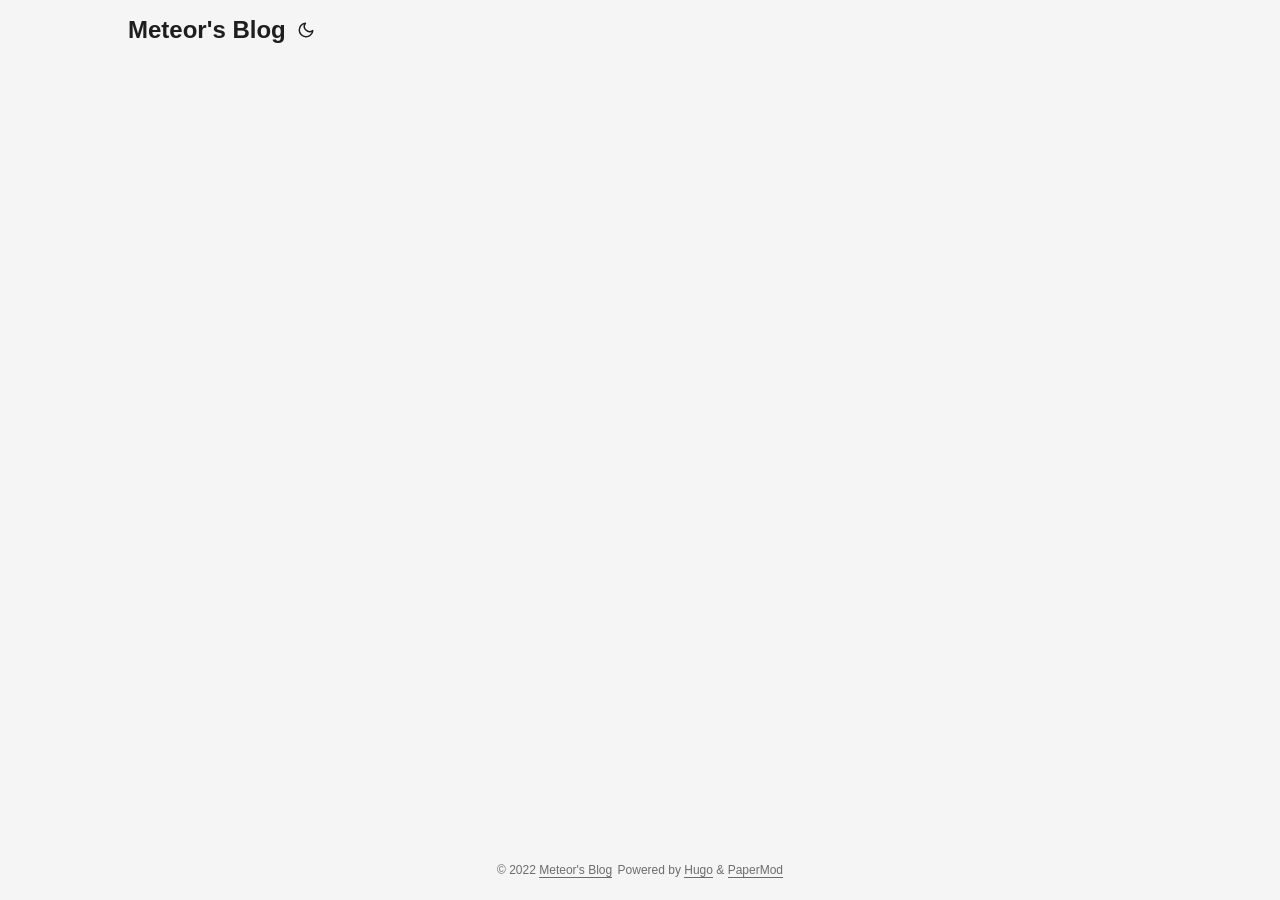
<file: index.html>
<!doctype html><html lang=en dir=auto>
<head><meta charset=utf-8>
<meta http-equiv=x-ua-compatible content="IE=edge">
<meta name=viewport content="width=device-width,initial-scale=1,shrink-to-fit=no">
<meta name=robots content="index, follow">
<title>Meteor's Blog</title>
<meta name=description content>
<meta name=author content="Meteor">
<link rel=canonical href=https://blog.meteor.tw/>
<link crossorigin=anonymous href=/assets/css/stylesheet.min.c88963fe2d79462000fd0fb1b3737783c32855d340583e4523343f8735c787f0.css integrity="sha256-yIlj/i15RiAA/Q+xs3N3g8MoVdNAWD5FIzQ/hzXHh/A=" rel="preload stylesheet" as=style>
<link rel=icon href=https://blog.meteor.tw/favicon.ico>
<link rel=icon type=image/png sizes=16x16 href=https://blog.meteor.tw/favicon-16x16.png>
<link rel=icon type=image/png sizes=32x32 href=https://blog.meteor.tw/favicon-32x32.png>
<link rel=apple-touch-icon href=https://blog.meteor.tw/apple-touch-icon.png>
<link rel=mask-icon href=https://blog.meteor.tw/safari-pinned-tab.svg>
<meta name=theme-color content="#2e2e33">
<meta name=msapplication-TileColor content="#2e2e33">
<meta name=generator content="Hugo 0.92.0">
<link rel=alternate type=application/rss+xml href=https://blog.meteor.tw/index.xml>
<noscript>
<style>#theme-toggle,.top-link{display:none}</style>
<style>@media(prefers-color-scheme:dark){:root{--theme:rgb(29, 30, 32);--entry:rgb(46, 46, 51);--primary:rgb(218, 218, 219);--secondary:rgb(155, 156, 157);--tertiary:rgb(65, 66, 68);--content:rgb(196, 196, 197);--hljs-bg:rgb(46, 46, 51);--code-bg:rgb(55, 56, 62);--border:rgb(51, 51, 51)}.list{background:var(--theme)}.list:not(.dark)::-webkit-scrollbar-track{background:0 0}.list:not(.dark)::-webkit-scrollbar-thumb{border-color:var(--theme)}}</style>
</noscript><meta property="og:title" content="Meteor's Blog">
<meta property="og:description" content>
<meta property="og:type" content="website">
<meta property="og:url" content="https://blog.meteor.tw/">
<meta name=twitter:card content="summary">
<meta name=twitter:title content="Meteor's Blog">
<meta name=twitter:description content>
<script type=application/ld+json>{"@context":"https://schema.org","@type":"Organization","name":"Meteor's Blog","url":"https://blog.meteor.tw/","description":"","thumbnailUrl":"https://blog.meteor.tw/favicon.ico","sameAs":[]}</script>
</head>
<body class=list id=top>
<script>localStorage.getItem("pref-theme")==="dark"?document.body.classList.add('dark'):localStorage.getItem("pref-theme")==="light"?document.body.classList.remove('dark'):window.matchMedia('(prefers-color-scheme: dark)').matches&&document.body.classList.add('dark')</script>
<header class=header>
<nav class=nav>
<div class=logo>
<a href=https://blog.meteor.tw/ accesskey=h title="Meteor's Blog (Alt + H)">Meteor's Blog</a>
<span class=logo-switches>
<button id=theme-toggle accesskey=t title="(Alt + T)"><svg id="moon" xmlns="http://www.w3.org/2000/svg" width="24" height="24" viewBox="0 0 24 24" fill="none" stroke="currentcolor" stroke-width="2" stroke-linecap="round" stroke-linejoin="round"><path d="M21 12.79A9 9 0 1111.21 3 7 7 0 0021 12.79z"/></svg><svg id="sun" xmlns="http://www.w3.org/2000/svg" width="24" height="24" viewBox="0 0 24 24" fill="none" stroke="currentcolor" stroke-width="2" stroke-linecap="round" stroke-linejoin="round"><circle cx="12" cy="12" r="5"/><line x1="12" y1="1" x2="12" y2="3"/><line x1="12" y1="21" x2="12" y2="23"/><line x1="4.22" y1="4.22" x2="5.64" y2="5.64"/><line x1="18.36" y1="18.36" x2="19.78" y2="19.78"/><line x1="1" y1="12" x2="3" y2="12"/><line x1="21" y1="12" x2="23" y2="12"/><line x1="4.22" y1="19.78" x2="5.64" y2="18.36"/><line x1="18.36" y1="5.64" x2="19.78" y2="4.22"/></svg>
</button>
</span>
</div>
<ul id=menu>
</ul>
</nav>
</header>
<main class=main>
</main>
<footer class=footer>
<span>&copy; 2022 <a href=https://blog.meteor.tw/>Meteor's Blog</a></span>
<span>
Powered by
<a href=https://gohugo.io/ rel="noopener noreferrer" target=_blank>Hugo</a> &
        <a href=https://git.io/hugopapermod rel=noopener target=_blank>PaperMod</a>
</span>
</footer>
<a href=#top aria-label="go to top" title="Go to Top (Alt + G)" class=top-link id=top-link accesskey=g><svg xmlns="http://www.w3.org/2000/svg" viewBox="0 0 12 6" fill="currentcolor"><path d="M12 6H0l6-6z"/></svg>
</a>
<script>let menu=document.getElementById('menu');menu&&(menu.scrollLeft=localStorage.getItem("menu-scroll-position"),menu.onscroll=function(){localStorage.setItem("menu-scroll-position",menu.scrollLeft)}),document.querySelectorAll('a[href^="#"]').forEach(a=>{a.addEventListener("click",function(b){b.preventDefault();var a=this.getAttribute("href").substr(1);window.matchMedia('(prefers-reduced-motion: reduce)').matches?document.querySelector(`[id='${decodeURIComponent(a)}']`).scrollIntoView():document.querySelector(`[id='${decodeURIComponent(a)}']`).scrollIntoView({behavior:"smooth"}),a==="top"?history.replaceState(null,null," "):history.pushState(null,null,`#${a}`)})})</script>
<script>var mybutton=document.getElementById("top-link");window.onscroll=function(){document.body.scrollTop>800||document.documentElement.scrollTop>800?(mybutton.style.visibility="visible",mybutton.style.opacity="1"):(mybutton.style.visibility="hidden",mybutton.style.opacity="0")}</script>
<script>document.getElementById("theme-toggle").addEventListener("click",()=>{document.body.className.includes("dark")?(document.body.classList.remove('dark'),localStorage.setItem("pref-theme",'light')):(document.body.classList.add('dark'),localStorage.setItem("pref-theme",'dark'))})</script>
</body>
</html>
</file>
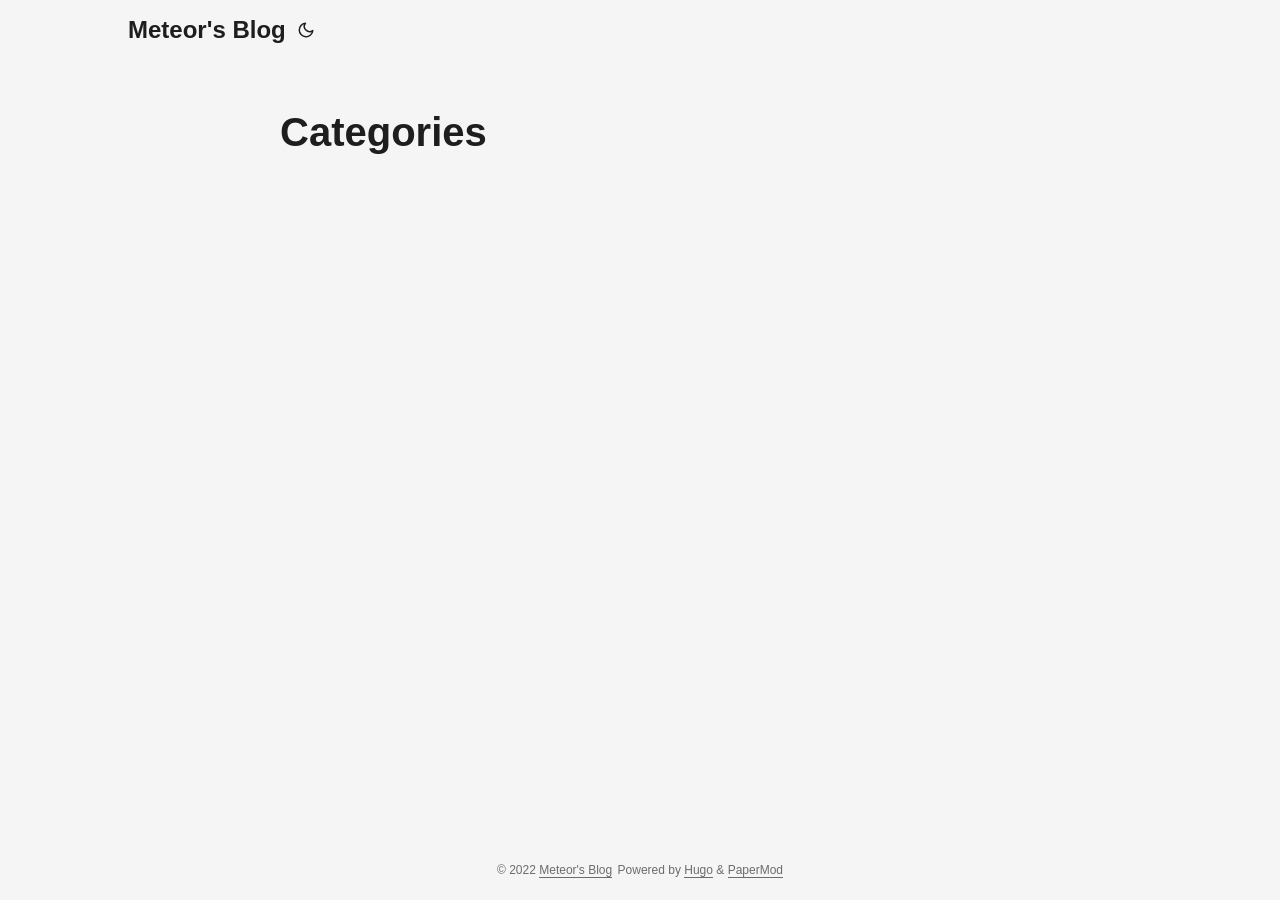
<file: categories/index.html>
<!doctype html><html lang=en dir=auto>
<head><meta charset=utf-8>
<meta http-equiv=x-ua-compatible content="IE=edge">
<meta name=viewport content="width=device-width,initial-scale=1,shrink-to-fit=no">
<meta name=robots content="index, follow">
<title>Categories | Meteor's Blog</title>
<meta name=keywords content>
<meta name=description content>
<meta name=author content="Meteor">
<link rel=canonical href=https://blog.meteor.tw/categories/>
<link crossorigin=anonymous href=/assets/css/stylesheet.min.c88963fe2d79462000fd0fb1b3737783c32855d340583e4523343f8735c787f0.css integrity="sha256-yIlj/i15RiAA/Q+xs3N3g8MoVdNAWD5FIzQ/hzXHh/A=" rel="preload stylesheet" as=style>
<link rel=icon href=https://blog.meteor.tw/favicon.ico>
<link rel=icon type=image/png sizes=16x16 href=https://blog.meteor.tw/favicon-16x16.png>
<link rel=icon type=image/png sizes=32x32 href=https://blog.meteor.tw/favicon-32x32.png>
<link rel=apple-touch-icon href=https://blog.meteor.tw/apple-touch-icon.png>
<link rel=mask-icon href=https://blog.meteor.tw/safari-pinned-tab.svg>
<meta name=theme-color content="#2e2e33">
<meta name=msapplication-TileColor content="#2e2e33">
<meta name=generator content="Hugo 0.92.0">
<link rel=alternate type=application/rss+xml href=https://blog.meteor.tw/categories/index.xml>
<noscript>
<style>#theme-toggle,.top-link{display:none}</style>
<style>@media(prefers-color-scheme:dark){:root{--theme:rgb(29, 30, 32);--entry:rgb(46, 46, 51);--primary:rgb(218, 218, 219);--secondary:rgb(155, 156, 157);--tertiary:rgb(65, 66, 68);--content:rgb(196, 196, 197);--hljs-bg:rgb(46, 46, 51);--code-bg:rgb(55, 56, 62);--border:rgb(51, 51, 51)}.list{background:var(--theme)}.list:not(.dark)::-webkit-scrollbar-track{background:0 0}.list:not(.dark)::-webkit-scrollbar-thumb{border-color:var(--theme)}}</style>
</noscript><meta property="og:title" content="Categories">
<meta property="og:description" content>
<meta property="og:type" content="website">
<meta property="og:url" content="https://blog.meteor.tw/categories/">
<meta name=twitter:card content="summary">
<meta name=twitter:title content="Categories">
<meta name=twitter:description content>
</head>
<body class=list id=top>
<script>localStorage.getItem("pref-theme")==="dark"?document.body.classList.add('dark'):localStorage.getItem("pref-theme")==="light"?document.body.classList.remove('dark'):window.matchMedia('(prefers-color-scheme: dark)').matches&&document.body.classList.add('dark')</script>
<header class=header>
<nav class=nav>
<div class=logo>
<a href=https://blog.meteor.tw/ accesskey=h title="Meteor's Blog (Alt + H)">Meteor's Blog</a>
<span class=logo-switches>
<button id=theme-toggle accesskey=t title="(Alt + T)"><svg id="moon" xmlns="http://www.w3.org/2000/svg" width="24" height="24" viewBox="0 0 24 24" fill="none" stroke="currentcolor" stroke-width="2" stroke-linecap="round" stroke-linejoin="round"><path d="M21 12.79A9 9 0 1111.21 3 7 7 0 0021 12.79z"/></svg><svg id="sun" xmlns="http://www.w3.org/2000/svg" width="24" height="24" viewBox="0 0 24 24" fill="none" stroke="currentcolor" stroke-width="2" stroke-linecap="round" stroke-linejoin="round"><circle cx="12" cy="12" r="5"/><line x1="12" y1="1" x2="12" y2="3"/><line x1="12" y1="21" x2="12" y2="23"/><line x1="4.22" y1="4.22" x2="5.64" y2="5.64"/><line x1="18.36" y1="18.36" x2="19.78" y2="19.78"/><line x1="1" y1="12" x2="3" y2="12"/><line x1="21" y1="12" x2="23" y2="12"/><line x1="4.22" y1="19.78" x2="5.64" y2="18.36"/><line x1="18.36" y1="5.64" x2="19.78" y2="4.22"/></svg>
</button>
</span>
</div>
<ul id=menu>
</ul>
</nav>
</header>
<main class=main>
<header class=page-header>
<h1>Categories</h1>
</header>
<ul class=terms-tags>
</ul>
</main>
<footer class=footer>
<span>&copy; 2022 <a href=https://blog.meteor.tw/>Meteor's Blog</a></span>
<span>
Powered by
<a href=https://gohugo.io/ rel="noopener noreferrer" target=_blank>Hugo</a> &
        <a href=https://git.io/hugopapermod rel=noopener target=_blank>PaperMod</a>
</span>
</footer>
<a href=#top aria-label="go to top" title="Go to Top (Alt + G)" class=top-link id=top-link accesskey=g><svg xmlns="http://www.w3.org/2000/svg" viewBox="0 0 12 6" fill="currentcolor"><path d="M12 6H0l6-6z"/></svg>
</a>
<script>let menu=document.getElementById('menu');menu&&(menu.scrollLeft=localStorage.getItem("menu-scroll-position"),menu.onscroll=function(){localStorage.setItem("menu-scroll-position",menu.scrollLeft)}),document.querySelectorAll('a[href^="#"]').forEach(a=>{a.addEventListener("click",function(b){b.preventDefault();var a=this.getAttribute("href").substr(1);window.matchMedia('(prefers-reduced-motion: reduce)').matches?document.querySelector(`[id='${decodeURIComponent(a)}']`).scrollIntoView():document.querySelector(`[id='${decodeURIComponent(a)}']`).scrollIntoView({behavior:"smooth"}),a==="top"?history.replaceState(null,null," "):history.pushState(null,null,`#${a}`)})})</script>
<script>var mybutton=document.getElementById("top-link");window.onscroll=function(){document.body.scrollTop>800||document.documentElement.scrollTop>800?(mybutton.style.visibility="visible",mybutton.style.opacity="1"):(mybutton.style.visibility="hidden",mybutton.style.opacity="0")}</script>
<script>document.getElementById("theme-toggle").addEventListener("click",()=>{document.body.className.includes("dark")?(document.body.classList.remove('dark'),localStorage.setItem("pref-theme",'light')):(document.body.classList.add('dark'),localStorage.setItem("pref-theme",'dark'))})</script>
</body>
</html>
</file>
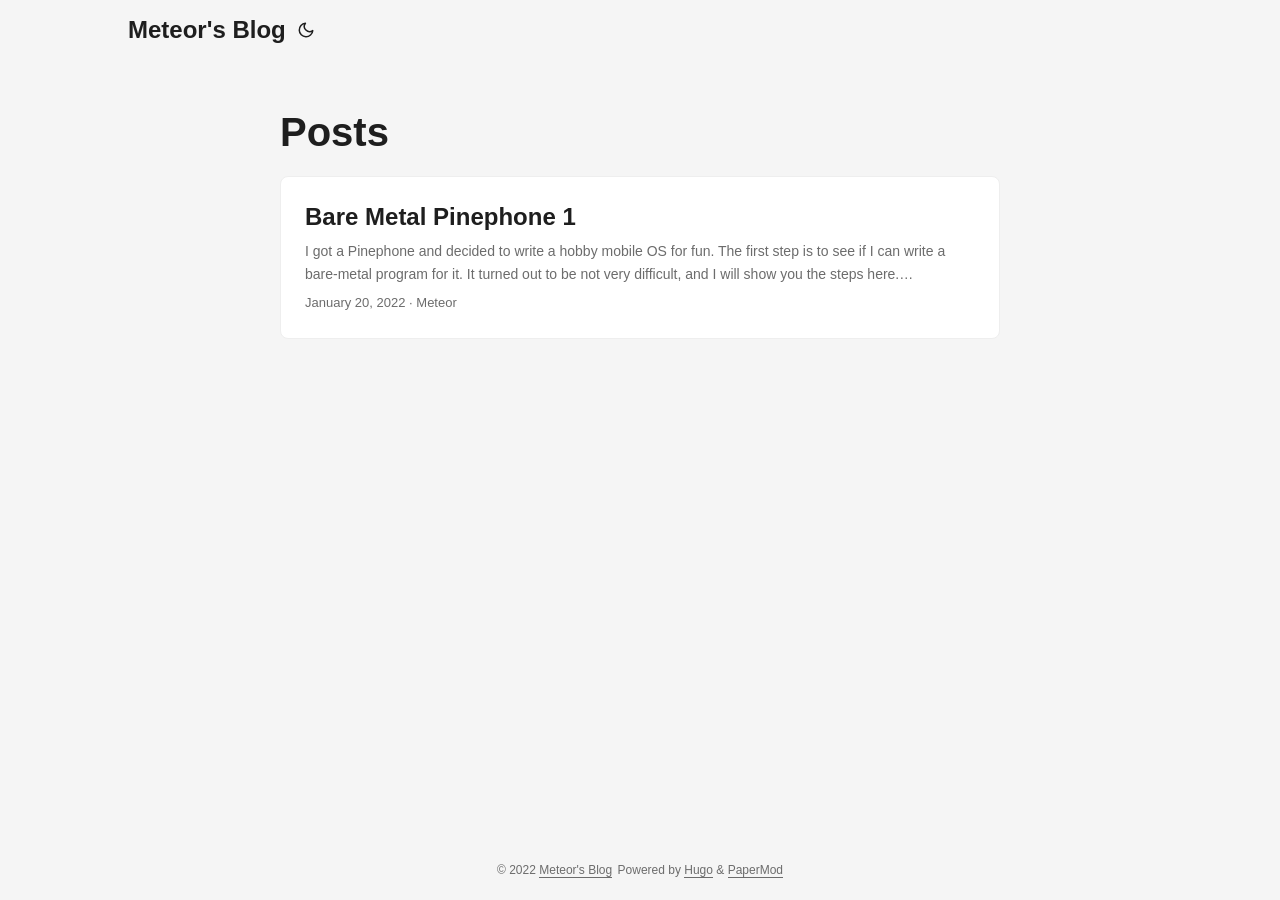
<file: posts/index.html>
<!doctype html><html lang=en dir=auto>
<head><meta charset=utf-8>
<meta http-equiv=x-ua-compatible content="IE=edge">
<meta name=viewport content="width=device-width,initial-scale=1,shrink-to-fit=no">
<meta name=robots content="index, follow">
<title>Posts | Meteor's Blog</title>
<meta name=keywords content>
<meta name=description content="Posts - Meteor's Blog">
<meta name=author content="Meteor">
<link rel=canonical href=https://blog.meteor.tw/posts/>
<link crossorigin=anonymous href=/assets/css/stylesheet.min.c88963fe2d79462000fd0fb1b3737783c32855d340583e4523343f8735c787f0.css integrity="sha256-yIlj/i15RiAA/Q+xs3N3g8MoVdNAWD5FIzQ/hzXHh/A=" rel="preload stylesheet" as=style>
<link rel=icon href=https://blog.meteor.tw/favicon.ico>
<link rel=icon type=image/png sizes=16x16 href=https://blog.meteor.tw/favicon-16x16.png>
<link rel=icon type=image/png sizes=32x32 href=https://blog.meteor.tw/favicon-32x32.png>
<link rel=apple-touch-icon href=https://blog.meteor.tw/apple-touch-icon.png>
<link rel=mask-icon href=https://blog.meteor.tw/safari-pinned-tab.svg>
<meta name=theme-color content="#2e2e33">
<meta name=msapplication-TileColor content="#2e2e33">
<meta name=generator content="Hugo 0.92.0">
<link rel=alternate type=application/rss+xml href=https://blog.meteor.tw/posts/index.xml>
<noscript>
<style>#theme-toggle,.top-link{display:none}</style>
<style>@media(prefers-color-scheme:dark){:root{--theme:rgb(29, 30, 32);--entry:rgb(46, 46, 51);--primary:rgb(218, 218, 219);--secondary:rgb(155, 156, 157);--tertiary:rgb(65, 66, 68);--content:rgb(196, 196, 197);--hljs-bg:rgb(46, 46, 51);--code-bg:rgb(55, 56, 62);--border:rgb(51, 51, 51)}.list{background:var(--theme)}.list:not(.dark)::-webkit-scrollbar-track{background:0 0}.list:not(.dark)::-webkit-scrollbar-thumb{border-color:var(--theme)}}</style>
</noscript><meta property="og:title" content="Posts">
<meta property="og:description" content>
<meta property="og:type" content="website">
<meta property="og:url" content="https://blog.meteor.tw/posts/">
<meta name=twitter:card content="summary">
<meta name=twitter:title content="Posts">
<meta name=twitter:description content>
<script type=application/ld+json>{"@context":"https://schema.org","@type":"BreadcrumbList","itemListElement":[{"@type":"ListItem","position":1,"name":"Posts","item":"https://blog.meteor.tw/posts/"}]}</script>
</head>
<body class=list id=top>
<script>localStorage.getItem("pref-theme")==="dark"?document.body.classList.add('dark'):localStorage.getItem("pref-theme")==="light"?document.body.classList.remove('dark'):window.matchMedia('(prefers-color-scheme: dark)').matches&&document.body.classList.add('dark')</script>
<header class=header>
<nav class=nav>
<div class=logo>
<a href=https://blog.meteor.tw/ accesskey=h title="Meteor's Blog (Alt + H)">Meteor's Blog</a>
<span class=logo-switches>
<button id=theme-toggle accesskey=t title="(Alt + T)"><svg id="moon" xmlns="http://www.w3.org/2000/svg" width="24" height="24" viewBox="0 0 24 24" fill="none" stroke="currentcolor" stroke-width="2" stroke-linecap="round" stroke-linejoin="round"><path d="M21 12.79A9 9 0 1111.21 3 7 7 0 0021 12.79z"/></svg><svg id="sun" xmlns="http://www.w3.org/2000/svg" width="24" height="24" viewBox="0 0 24 24" fill="none" stroke="currentcolor" stroke-width="2" stroke-linecap="round" stroke-linejoin="round"><circle cx="12" cy="12" r="5"/><line x1="12" y1="1" x2="12" y2="3"/><line x1="12" y1="21" x2="12" y2="23"/><line x1="4.22" y1="4.22" x2="5.64" y2="5.64"/><line x1="18.36" y1="18.36" x2="19.78" y2="19.78"/><line x1="1" y1="12" x2="3" y2="12"/><line x1="21" y1="12" x2="23" y2="12"/><line x1="4.22" y1="19.78" x2="5.64" y2="18.36"/><line x1="18.36" y1="5.64" x2="19.78" y2="4.22"/></svg>
</button>
</span>
</div>
<ul id=menu>
</ul>
</nav>
</header>
<main class=main>
<header class=page-header>
<h1>Posts</h1>
</header>
<article class=post-entry>
<header class=entry-header>
<h2>Bare Metal Pinephone 1
</h2>
</header>
<section class=entry-content>
<p>I got a Pinephone and decided to write a hobby mobile OS for fun. The first step is to see if I can write a bare-metal program for it. It turned out to be not very difficult, and I will show you the steps here.
Preparation We need a couple of things:
A Pinephone, of course. A USB to serial audio jack connector. You can buy one from Pine64 store or get a similar cable (I was able to succeed using a TTL-232R-3V3-AJ cable)....</p>
</section>
<footer class=entry-footer><span title="2022-01-20 00:37:18 -0800 -0800">January 20, 2022</span>&nbsp;·&nbsp;Meteor</footer>
<a class=entry-link aria-label="post link to Bare Metal Pinephone 1" href=https://blog.meteor.tw/posts/bare-metal-pinephone-1/></a>
</article>
</main>
<footer class=footer>
<span>&copy; 2022 <a href=https://blog.meteor.tw/>Meteor's Blog</a></span>
<span>
Powered by
<a href=https://gohugo.io/ rel="noopener noreferrer" target=_blank>Hugo</a> &
        <a href=https://git.io/hugopapermod rel=noopener target=_blank>PaperMod</a>
</span>
</footer>
<a href=#top aria-label="go to top" title="Go to Top (Alt + G)" class=top-link id=top-link accesskey=g><svg xmlns="http://www.w3.org/2000/svg" viewBox="0 0 12 6" fill="currentcolor"><path d="M12 6H0l6-6z"/></svg>
</a>
<script>let menu=document.getElementById('menu');menu&&(menu.scrollLeft=localStorage.getItem("menu-scroll-position"),menu.onscroll=function(){localStorage.setItem("menu-scroll-position",menu.scrollLeft)}),document.querySelectorAll('a[href^="#"]').forEach(a=>{a.addEventListener("click",function(b){b.preventDefault();var a=this.getAttribute("href").substr(1);window.matchMedia('(prefers-reduced-motion: reduce)').matches?document.querySelector(`[id='${decodeURIComponent(a)}']`).scrollIntoView():document.querySelector(`[id='${decodeURIComponent(a)}']`).scrollIntoView({behavior:"smooth"}),a==="top"?history.replaceState(null,null," "):history.pushState(null,null,`#${a}`)})})</script>
<script>var mybutton=document.getElementById("top-link");window.onscroll=function(){document.body.scrollTop>800||document.documentElement.scrollTop>800?(mybutton.style.visibility="visible",mybutton.style.opacity="1"):(mybutton.style.visibility="hidden",mybutton.style.opacity="0")}</script>
<script>document.getElementById("theme-toggle").addEventListener("click",()=>{document.body.className.includes("dark")?(document.body.classList.remove('dark'),localStorage.setItem("pref-theme",'light')):(document.body.classList.add('dark'),localStorage.setItem("pref-theme",'dark'))})</script>
</body>
</html>
</file>
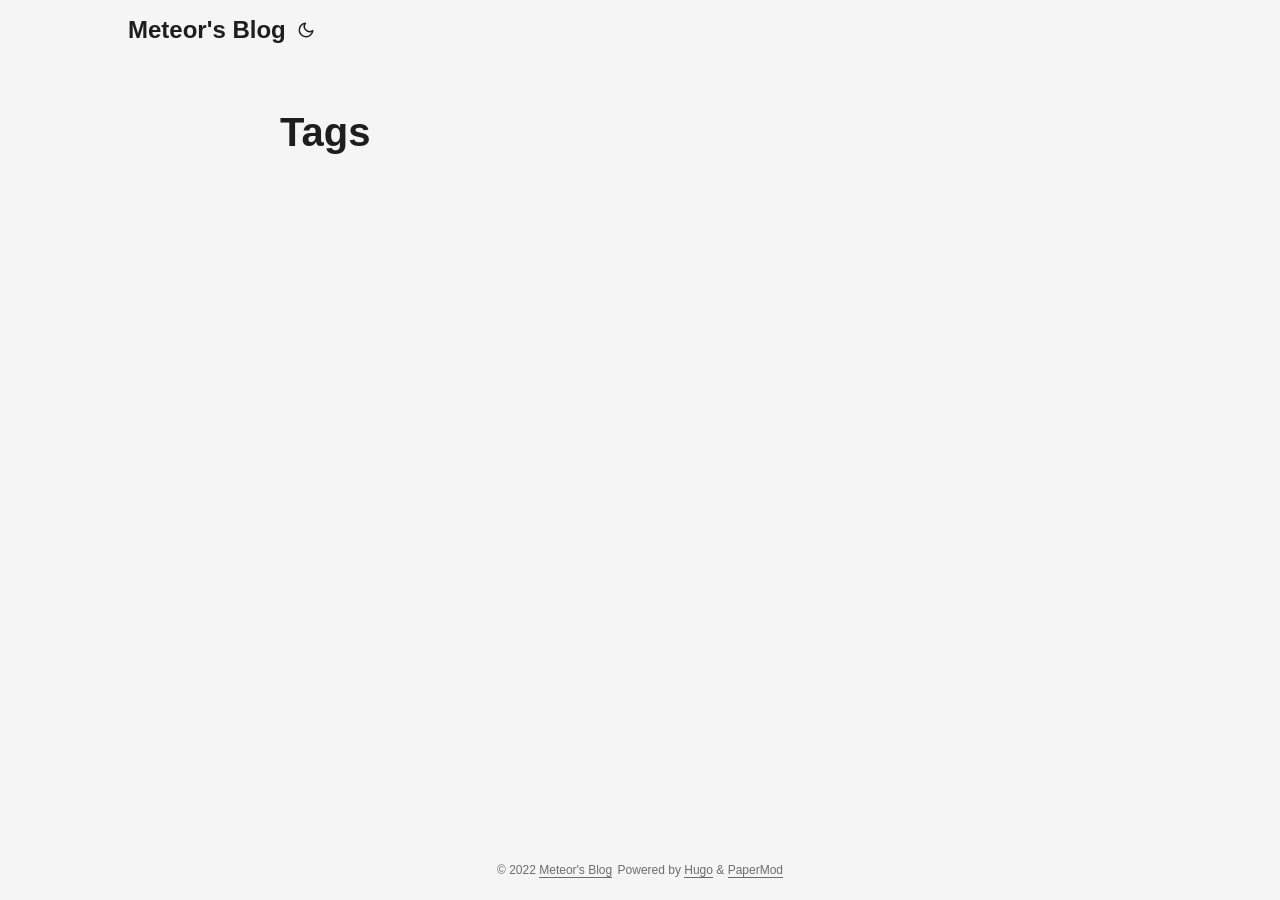
<file: tags/index.html>
<!doctype html><html lang=en dir=auto>
<head><meta charset=utf-8>
<meta http-equiv=x-ua-compatible content="IE=edge">
<meta name=viewport content="width=device-width,initial-scale=1,shrink-to-fit=no">
<meta name=robots content="index, follow">
<title>Tags | Meteor's Blog</title>
<meta name=keywords content>
<meta name=description content>
<meta name=author content="Meteor">
<link rel=canonical href=https://blog.meteor.tw/tags/>
<link crossorigin=anonymous href=/assets/css/stylesheet.min.c88963fe2d79462000fd0fb1b3737783c32855d340583e4523343f8735c787f0.css integrity="sha256-yIlj/i15RiAA/Q+xs3N3g8MoVdNAWD5FIzQ/hzXHh/A=" rel="preload stylesheet" as=style>
<link rel=icon href=https://blog.meteor.tw/favicon.ico>
<link rel=icon type=image/png sizes=16x16 href=https://blog.meteor.tw/favicon-16x16.png>
<link rel=icon type=image/png sizes=32x32 href=https://blog.meteor.tw/favicon-32x32.png>
<link rel=apple-touch-icon href=https://blog.meteor.tw/apple-touch-icon.png>
<link rel=mask-icon href=https://blog.meteor.tw/safari-pinned-tab.svg>
<meta name=theme-color content="#2e2e33">
<meta name=msapplication-TileColor content="#2e2e33">
<meta name=generator content="Hugo 0.92.0">
<link rel=alternate type=application/rss+xml href=https://blog.meteor.tw/tags/index.xml>
<noscript>
<style>#theme-toggle,.top-link{display:none}</style>
<style>@media(prefers-color-scheme:dark){:root{--theme:rgb(29, 30, 32);--entry:rgb(46, 46, 51);--primary:rgb(218, 218, 219);--secondary:rgb(155, 156, 157);--tertiary:rgb(65, 66, 68);--content:rgb(196, 196, 197);--hljs-bg:rgb(46, 46, 51);--code-bg:rgb(55, 56, 62);--border:rgb(51, 51, 51)}.list{background:var(--theme)}.list:not(.dark)::-webkit-scrollbar-track{background:0 0}.list:not(.dark)::-webkit-scrollbar-thumb{border-color:var(--theme)}}</style>
</noscript><meta property="og:title" content="Tags">
<meta property="og:description" content>
<meta property="og:type" content="website">
<meta property="og:url" content="https://blog.meteor.tw/tags/">
<meta name=twitter:card content="summary">
<meta name=twitter:title content="Tags">
<meta name=twitter:description content>
</head>
<body class=list id=top>
<script>localStorage.getItem("pref-theme")==="dark"?document.body.classList.add('dark'):localStorage.getItem("pref-theme")==="light"?document.body.classList.remove('dark'):window.matchMedia('(prefers-color-scheme: dark)').matches&&document.body.classList.add('dark')</script>
<header class=header>
<nav class=nav>
<div class=logo>
<a href=https://blog.meteor.tw/ accesskey=h title="Meteor's Blog (Alt + H)">Meteor's Blog</a>
<span class=logo-switches>
<button id=theme-toggle accesskey=t title="(Alt + T)"><svg id="moon" xmlns="http://www.w3.org/2000/svg" width="24" height="24" viewBox="0 0 24 24" fill="none" stroke="currentcolor" stroke-width="2" stroke-linecap="round" stroke-linejoin="round"><path d="M21 12.79A9 9 0 1111.21 3 7 7 0 0021 12.79z"/></svg><svg id="sun" xmlns="http://www.w3.org/2000/svg" width="24" height="24" viewBox="0 0 24 24" fill="none" stroke="currentcolor" stroke-width="2" stroke-linecap="round" stroke-linejoin="round"><circle cx="12" cy="12" r="5"/><line x1="12" y1="1" x2="12" y2="3"/><line x1="12" y1="21" x2="12" y2="23"/><line x1="4.22" y1="4.22" x2="5.64" y2="5.64"/><line x1="18.36" y1="18.36" x2="19.78" y2="19.78"/><line x1="1" y1="12" x2="3" y2="12"/><line x1="21" y1="12" x2="23" y2="12"/><line x1="4.22" y1="19.78" x2="5.64" y2="18.36"/><line x1="18.36" y1="5.64" x2="19.78" y2="4.22"/></svg>
</button>
</span>
</div>
<ul id=menu>
</ul>
</nav>
</header>
<main class=main>
<header class=page-header>
<h1>Tags</h1>
</header>
<ul class=terms-tags>
</ul>
</main>
<footer class=footer>
<span>&copy; 2022 <a href=https://blog.meteor.tw/>Meteor's Blog</a></span>
<span>
Powered by
<a href=https://gohugo.io/ rel="noopener noreferrer" target=_blank>Hugo</a> &
        <a href=https://git.io/hugopapermod rel=noopener target=_blank>PaperMod</a>
</span>
</footer>
<a href=#top aria-label="go to top" title="Go to Top (Alt + G)" class=top-link id=top-link accesskey=g><svg xmlns="http://www.w3.org/2000/svg" viewBox="0 0 12 6" fill="currentcolor"><path d="M12 6H0l6-6z"/></svg>
</a>
<script>let menu=document.getElementById('menu');menu&&(menu.scrollLeft=localStorage.getItem("menu-scroll-position"),menu.onscroll=function(){localStorage.setItem("menu-scroll-position",menu.scrollLeft)}),document.querySelectorAll('a[href^="#"]').forEach(a=>{a.addEventListener("click",function(b){b.preventDefault();var a=this.getAttribute("href").substr(1);window.matchMedia('(prefers-reduced-motion: reduce)').matches?document.querySelector(`[id='${decodeURIComponent(a)}']`).scrollIntoView():document.querySelector(`[id='${decodeURIComponent(a)}']`).scrollIntoView({behavior:"smooth"}),a==="top"?history.replaceState(null,null," "):history.pushState(null,null,`#${a}`)})})</script>
<script>var mybutton=document.getElementById("top-link");window.onscroll=function(){document.body.scrollTop>800||document.documentElement.scrollTop>800?(mybutton.style.visibility="visible",mybutton.style.opacity="1"):(mybutton.style.visibility="hidden",mybutton.style.opacity="0")}</script>
<script>document.getElementById("theme-toggle").addEventListener("click",()=>{document.body.className.includes("dark")?(document.body.classList.remove('dark'),localStorage.setItem("pref-theme",'light')):(document.body.classList.add('dark'),localStorage.setItem("pref-theme",'dark'))})</script>
</body>
</html>
</file>
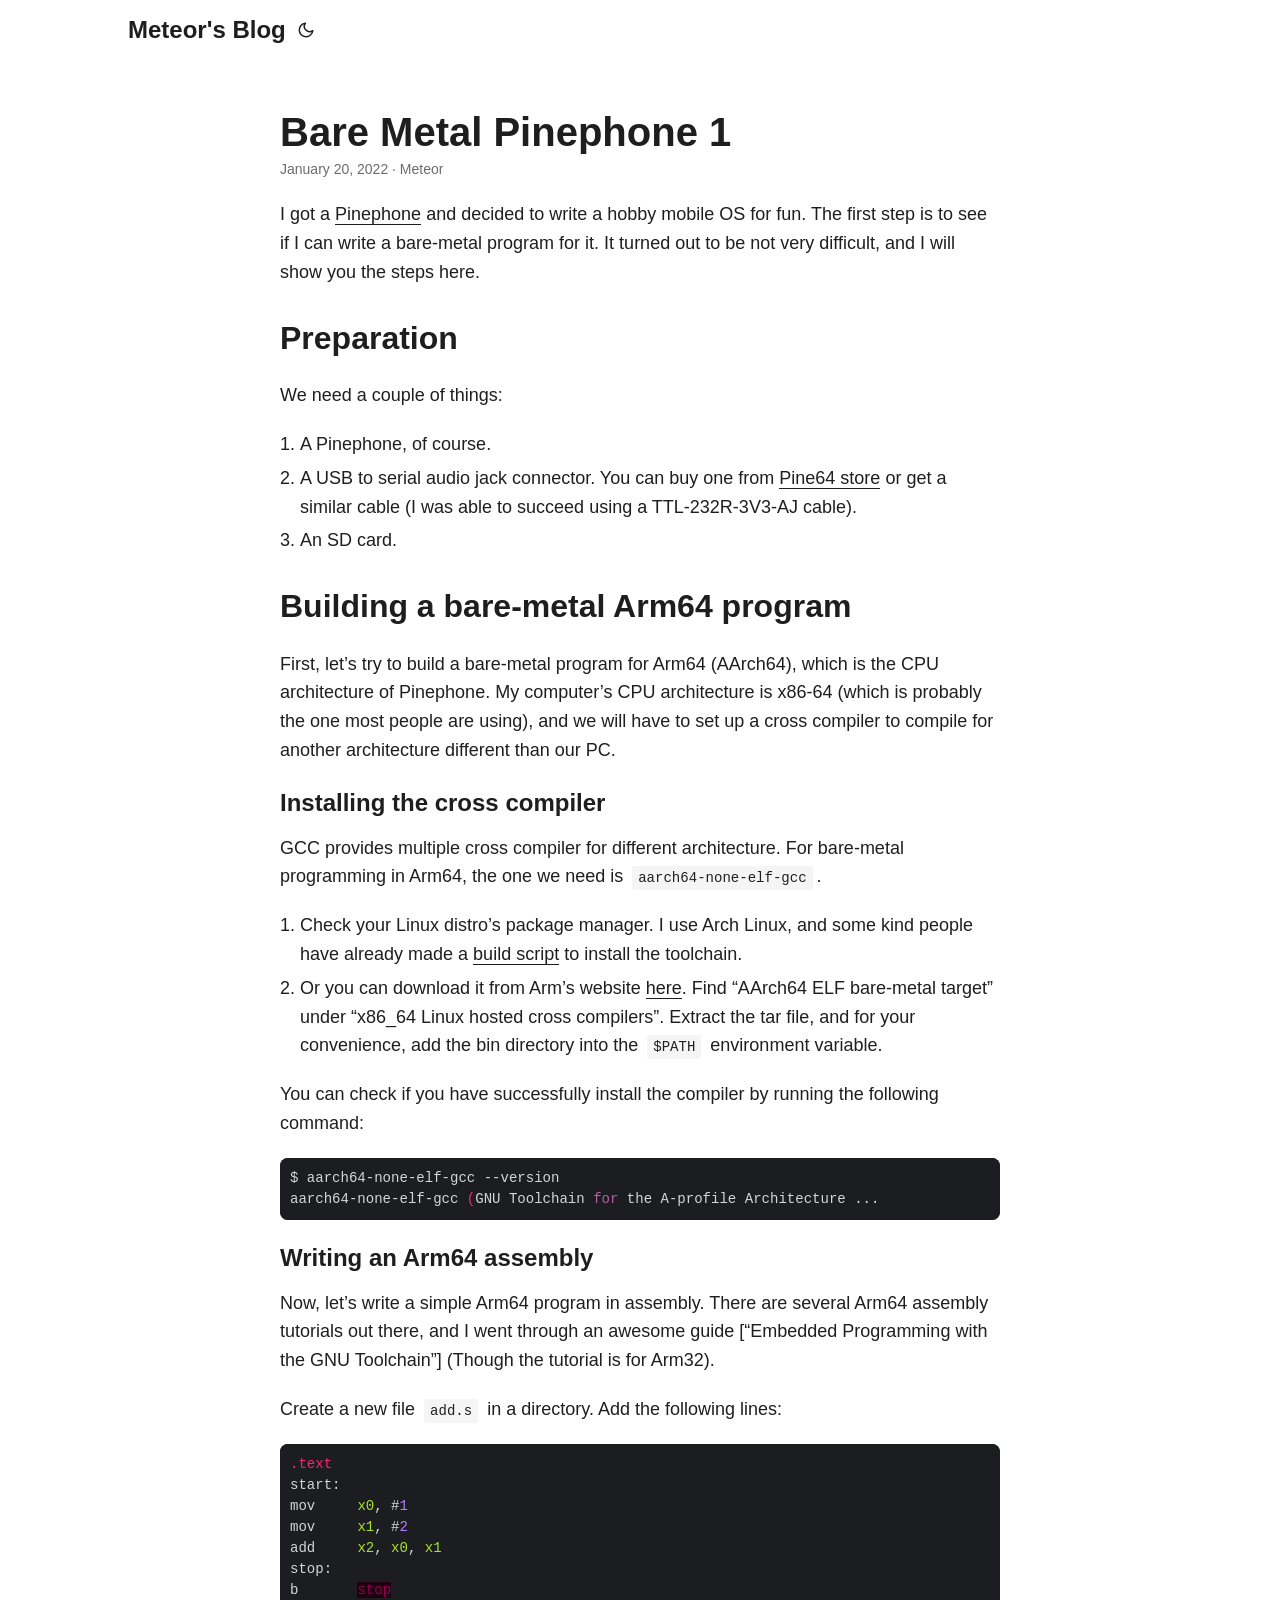
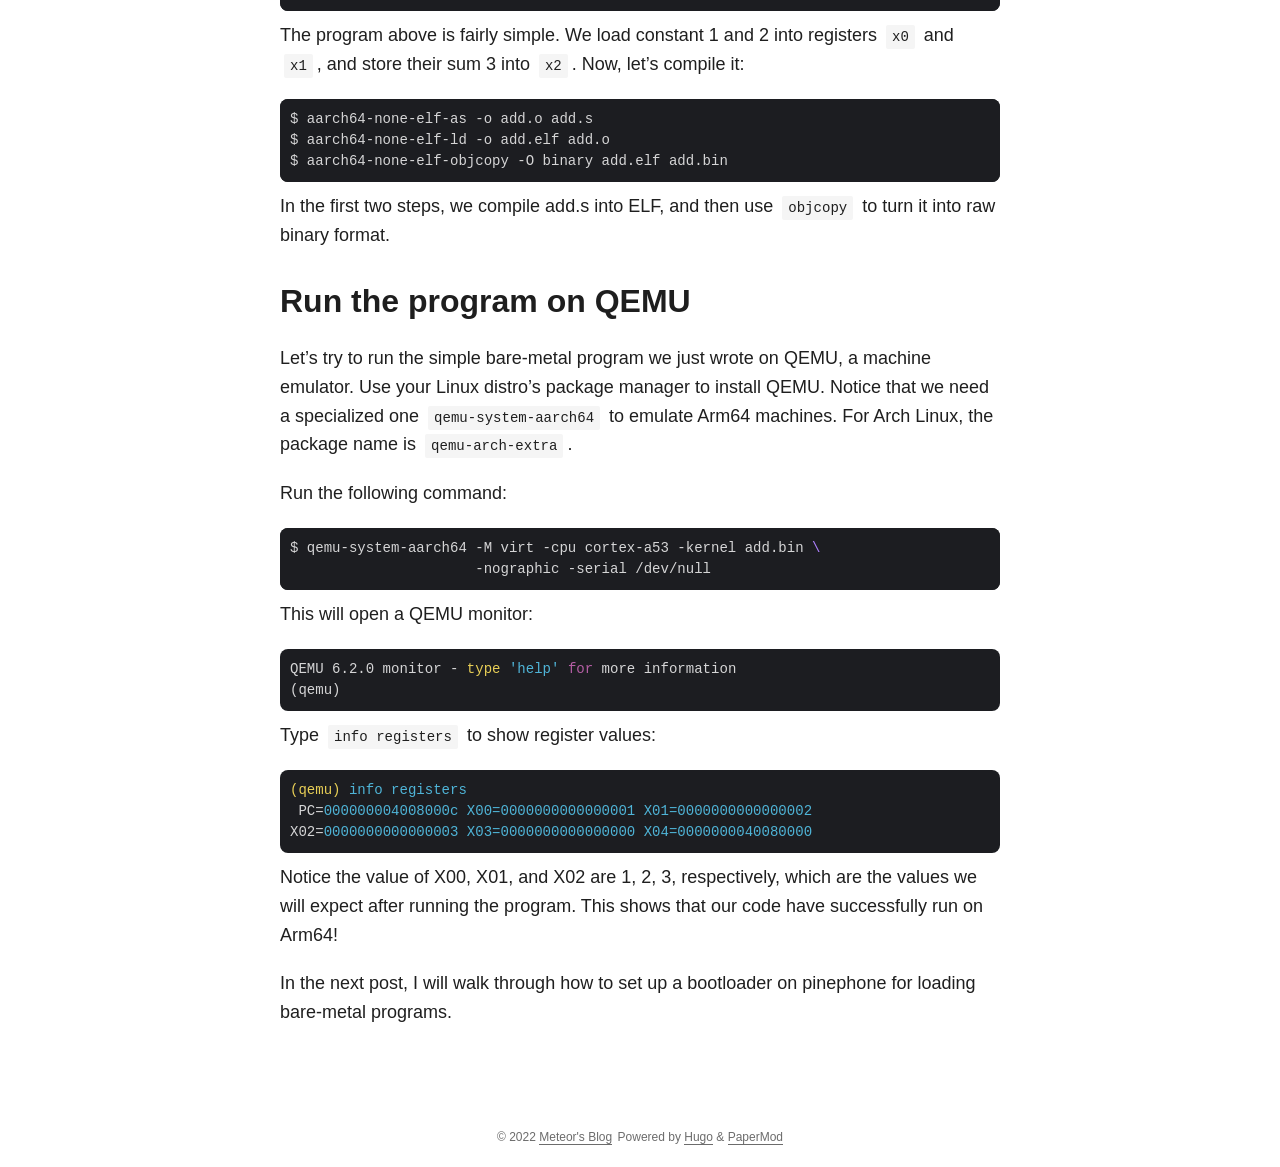
<file: posts/bare-metal-pinephone-1/index.html>
<!doctype html><html lang=en dir=auto>
<head><meta charset=utf-8>
<meta http-equiv=x-ua-compatible content="IE=edge">
<meta name=viewport content="width=device-width,initial-scale=1,shrink-to-fit=no">
<meta name=robots content="index, follow">
<title>Bare Metal Pinephone 1 | Meteor's Blog</title>
<meta name=keywords content>
<meta name=description content="I got a Pinephone and decided to write a hobby mobile OS for fun. The first step is to see if I can write a bare-metal program for it. It turned out to be not very difficult, and I will show you the steps here.
Preparation We need a couple of things:
 A Pinephone, of course. A USB to serial audio jack connector. You can buy one from Pine64 store or get a similar cable (I was able to succeed using a TTL-232R-3V3-AJ cable).">
<meta name=author content="Meteor">
<link rel=canonical href=https://blog.meteor.tw/posts/bare-metal-pinephone-1/>
<link crossorigin=anonymous href=/assets/css/stylesheet.min.c88963fe2d79462000fd0fb1b3737783c32855d340583e4523343f8735c787f0.css integrity="sha256-yIlj/i15RiAA/Q+xs3N3g8MoVdNAWD5FIzQ/hzXHh/A=" rel="preload stylesheet" as=style>
<script defer crossorigin=anonymous src=/assets/js/highlight.min.7680afc38aa6b15ddf158a4f3780b7b1f7dde7e91d26f073e6229bb7a0793c92.js integrity="sha256-doCvw4qmsV3fFYpPN4C3sffd5+kdJvBz5iKbt6B5PJI=" onload=hljs.initHighlightingOnLoad()></script>
<link rel=icon href=https://blog.meteor.tw/favicon.ico>
<link rel=icon type=image/png sizes=16x16 href=https://blog.meteor.tw/favicon-16x16.png>
<link rel=icon type=image/png sizes=32x32 href=https://blog.meteor.tw/favicon-32x32.png>
<link rel=apple-touch-icon href=https://blog.meteor.tw/apple-touch-icon.png>
<link rel=mask-icon href=https://blog.meteor.tw/safari-pinned-tab.svg>
<meta name=theme-color content="#2e2e33">
<meta name=msapplication-TileColor content="#2e2e33">
<meta name=generator content="Hugo 0.92.0">
<noscript>
<style>#theme-toggle,.top-link{display:none}</style>
<style>@media(prefers-color-scheme:dark){:root{--theme:rgb(29, 30, 32);--entry:rgb(46, 46, 51);--primary:rgb(218, 218, 219);--secondary:rgb(155, 156, 157);--tertiary:rgb(65, 66, 68);--content:rgb(196, 196, 197);--hljs-bg:rgb(46, 46, 51);--code-bg:rgb(55, 56, 62);--border:rgb(51, 51, 51)}.list{background:var(--theme)}.list:not(.dark)::-webkit-scrollbar-track{background:0 0}.list:not(.dark)::-webkit-scrollbar-thumb{border-color:var(--theme)}}</style>
</noscript><meta property="og:title" content="Bare Metal Pinephone 1">
<meta property="og:description" content="I got a Pinephone and decided to write a hobby mobile OS for fun. The first step is to see if I can write a bare-metal program for it. It turned out to be not very difficult, and I will show you the steps here.
Preparation We need a couple of things:
 A Pinephone, of course. A USB to serial audio jack connector. You can buy one from Pine64 store or get a similar cable (I was able to succeed using a TTL-232R-3V3-AJ cable).">
<meta property="og:type" content="article">
<meta property="og:url" content="https://blog.meteor.tw/posts/bare-metal-pinephone-1/"><meta property="article:section" content="posts">
<meta property="article:published_time" content="2022-01-20T00:37:18-08:00">
<meta property="article:modified_time" content="2022-01-20T00:37:18-08:00">
<meta name=twitter:card content="summary">
<meta name=twitter:title content="Bare Metal Pinephone 1">
<meta name=twitter:description content="I got a Pinephone and decided to write a hobby mobile OS for fun. The first step is to see if I can write a bare-metal program for it. It turned out to be not very difficult, and I will show you the steps here.
Preparation We need a couple of things:
 A Pinephone, of course. A USB to serial audio jack connector. You can buy one from Pine64 store or get a similar cable (I was able to succeed using a TTL-232R-3V3-AJ cable).">
<script type=application/ld+json>{"@context":"https://schema.org","@type":"BreadcrumbList","itemListElement":[{"@type":"ListItem","position":1,"name":"Posts","item":"https://blog.meteor.tw/posts/"},{"@type":"ListItem","position":2,"name":"Bare Metal Pinephone 1","item":"https://blog.meteor.tw/posts/bare-metal-pinephone-1/"}]}</script>
<script type=application/ld+json>{"@context":"https://schema.org","@type":"BlogPosting","headline":"Bare Metal Pinephone 1","name":"Bare Metal Pinephone 1","description":"I got a Pinephone and decided to write a hobby mobile OS for fun. The first step is to see if I can write a bare-metal program for it. It turned out to be not very difficult, and I will show you the steps here.\nPreparation We need a couple of things:\n A Pinephone, of course. A USB to serial audio jack connector. You can buy one from Pine64 store or get a similar cable (I was able to succeed using a TTL-232R-3V3-AJ cable).","keywords":[],"articleBody":"I got a Pinephone and decided to write a hobby mobile OS for fun. The first step is to see if I can write a bare-metal program for it. It turned out to be not very difficult, and I will show you the steps here.\nPreparation We need a couple of things:\n A Pinephone, of course. A USB to serial audio jack connector. You can buy one from Pine64 store or get a similar cable (I was able to succeed using a TTL-232R-3V3-AJ cable). An SD card.  Building a bare-metal Arm64 program First, let’s try to build a bare-metal program for Arm64 (AArch64), which is the CPU architecture of Pinephone. My computer’s CPU architecture is x86-64 (which is probably the one most people are using), and we will have to set up a cross compiler to compile for another architecture different than our PC.\nInstalling the cross compiler GCC provides multiple cross compiler for different architecture. For bare-metal programming in Arm64, the one we need is aarch64-none-elf-gcc.\n Check your Linux distro’s package manager. I use Arch Linux, and some kind people have already made a build script to install the toolchain. Or you can download it from Arm’s website here. Find “AArch64 ELF bare-metal target” under “x86_64 Linux hosted cross compilers”. Extract the tar file, and for your convenience, add the bin directory into the $PATH environment variable.  You can check if you have successfully install the compiler by running the following command:\n$ aarch64-none-elf-gcc --version aarch64-none-elf-gcc (GNU Toolchain for the A-profile Architecture ... Writing an Arm64 assembly Now, let’s write a simple Arm64 program in assembly. There are several Arm64 assembly tutorials out there, and I went through an awesome guide [“Embedded Programming with the GNU Toolchain”] (Though the tutorial is for Arm32).\nCreate a new file add.s in a directory. Add the following lines:\n.text start: mov x0, #1 mov x1, #2 add x2, x0, x1 stop: b stop The program above is fairly simple. We load constant 1 and 2 into registers x0 and x1, and store their sum 3 into x2. Now, let’s compile it:\n$ aarch64-none-elf-as -o add.o add.s $ aarch64-none-elf-ld -o add.elf add.o $ aarch64-none-elf-objcopy -O binary add.elf add.bin In the first two steps, we compile add.s into ELF, and then use objcopy to turn it into raw binary format.\nRun the program on QEMU Let’s try to run the simple bare-metal program we just wrote on QEMU, a machine emulator. Use your Linux distro’s package manager to install QEMU. Notice that we need a specialized one qemu-system-aarch64 to emulate Arm64 machines. For Arch Linux, the package name is qemu-arch-extra.\nRun the following command:\n$ qemu-system-aarch64 -M virt -cpu cortex-a53 -kernel add.bin \\  -nographic -serial /dev/null This will open a QEMU monitor:\nQEMU 6.2.0 monitor - type 'help' for more information (qemu) Type info registers to show register values:\n(qemu) info registers PC=000000004008000c X00=0000000000000001 X01=0000000000000002 X02=0000000000000003 X03=0000000000000000 X04=0000000040080000 Notice the value of X00, X01, and X02 are 1, 2, 3, respectively, which are the values we will expect after running the program. This shows that our code have successfully run on Arm64!\nIn the next post, I will walk through how to set up a bootloader on pinephone for loading bare-metal programs.\n","wordCount":"538","inLanguage":"en","datePublished":"2022-01-20T00:37:18-08:00","dateModified":"2022-01-20T00:37:18-08:00","author":{"@type":"Person","name":"Meteor"},"mainEntityOfPage":{"@type":"WebPage","@id":"https://blog.meteor.tw/posts/bare-metal-pinephone-1/"},"publisher":{"@type":"Organization","name":"Meteor's Blog","logo":{"@type":"ImageObject","url":"https://blog.meteor.tw/favicon.ico"}}}</script>
</head>
<body id=top>
<script>localStorage.getItem("pref-theme")==="dark"?document.body.classList.add('dark'):localStorage.getItem("pref-theme")==="light"?document.body.classList.remove('dark'):window.matchMedia('(prefers-color-scheme: dark)').matches&&document.body.classList.add('dark')</script>
<header class=header>
<nav class=nav>
<div class=logo>
<a href=https://blog.meteor.tw/ accesskey=h title="Meteor's Blog (Alt + H)">Meteor's Blog</a>
<span class=logo-switches>
<button id=theme-toggle accesskey=t title="(Alt + T)"><svg id="moon" xmlns="http://www.w3.org/2000/svg" width="24" height="24" viewBox="0 0 24 24" fill="none" stroke="currentcolor" stroke-width="2" stroke-linecap="round" stroke-linejoin="round"><path d="M21 12.79A9 9 0 1111.21 3 7 7 0 0021 12.79z"/></svg><svg id="sun" xmlns="http://www.w3.org/2000/svg" width="24" height="24" viewBox="0 0 24 24" fill="none" stroke="currentcolor" stroke-width="2" stroke-linecap="round" stroke-linejoin="round"><circle cx="12" cy="12" r="5"/><line x1="12" y1="1" x2="12" y2="3"/><line x1="12" y1="21" x2="12" y2="23"/><line x1="4.22" y1="4.22" x2="5.64" y2="5.64"/><line x1="18.36" y1="18.36" x2="19.78" y2="19.78"/><line x1="1" y1="12" x2="3" y2="12"/><line x1="21" y1="12" x2="23" y2="12"/><line x1="4.22" y1="19.78" x2="5.64" y2="18.36"/><line x1="18.36" y1="5.64" x2="19.78" y2="4.22"/></svg>
</button>
</span>
</div>
<ul id=menu>
</ul>
</nav>
</header>
<main class=main>
<article class=post-single>
<header class=post-header>
<h1 class=post-title>
Bare Metal Pinephone 1
</h1>
<div class=post-meta><span title="2022-01-20 00:37:18 -0800 -0800">January 20, 2022</span>&nbsp;·&nbsp;Meteor
</div>
</header>
<div class=post-content><p>I got a <a href=https://www.pine64.org/pinephone/>Pinephone</a> and decided to write a
hobby mobile OS for fun. The first step is to see if I can write a bare-metal
program for it. It turned out to be not very difficult, and I will show you the
steps here.</p>
<h2 id=preparation>Preparation<a hidden class=anchor aria-hidden=true href=#preparation>#</a></h2>
<p>We need a couple of things:</p>
<ol>
<li>A Pinephone, of course.</li>
<li>A USB to serial audio jack connector. You can buy one from <a href=https://pine64.com/product/pinebook-pinephone-pinetab-serial-console/>Pine64
store</a>
or get a similar cable (I was able to succeed using a TTL-232R-3V3-AJ
cable).</li>
<li>An SD card.</li>
</ol>
<h2 id=building-a-bare-metal-arm64-program>Building a bare-metal Arm64 program<a hidden class=anchor aria-hidden=true href=#building-a-bare-metal-arm64-program>#</a></h2>
<p>First, let’s try to build a bare-metal program for Arm64 (AArch64), which is
the CPU architecture of Pinephone. My computer&rsquo;s CPU architecture is x86-64
(which is probably the one most people are using), and we will have to set up a
cross compiler to compile for another architecture different than our PC.</p>
<h3 id=installing-the-cross-compiler>Installing the cross compiler<a hidden class=anchor aria-hidden=true href=#installing-the-cross-compiler>#</a></h3>
<p>GCC provides multiple cross compiler for different architecture. For bare-metal
programming in Arm64, the one we need is <code>aarch64-none-elf-gcc</code>.</p>
<ol>
<li>Check your Linux distro&rsquo;s package manager. I use Arch Linux, and some kind
people have already made a <a href=https://aur.archlinux.org/packages/aarch64-none-elf-gcc-bin>build
script</a> to
install the toolchain.</li>
<li>Or you can download it from Arm’s website
<a href=https://developer.arm.com/tools-and-software/open-source-software/developer-tools/gnu-toolchain/gnu-a/downloads>here</a>.
Find “AArch64 ELF bare-metal target” under “x86_64 Linux hosted cross
compilers”. Extract the tar file, and for your convenience, add the bin
directory into the <code>$PATH</code> environment variable.</li>
</ol>
<p>You can check if you have successfully install the compiler by running the
following command:</p>
<div class=highlight><pre tabindex=0 style=color:#f8f8f2;background-color:#272822;-moz-tab-size:4;-o-tab-size:4;tab-size:4><code class=language-bash data-lang=bash>$ aarch64-none-elf-gcc --version
aarch64-none-elf-gcc <span style=color:#f92672>(</span>GNU Toolchain <span style=color:#66d9ef>for</span> the A-profile Architecture ...
</code></pre></div><h3 id=writing-an-arm64-assembly>Writing an Arm64 assembly<a hidden class=anchor aria-hidden=true href=#writing-an-arm64-assembly>#</a></h3>
<p>Now, let&rsquo;s write a simple Arm64 program in assembly. There are several Arm64
assembly tutorials out there, and I went through an awesome guide [&ldquo;Embedded
Programming with the GNU Toolchain&rdquo;] (Though the tutorial is for Arm32).</p>
<p>Create a new file <code>add.s</code> in a directory. Add the following lines:</p>
<div class=highlight><pre tabindex=0 style=color:#f8f8f2;background-color:#272822;-moz-tab-size:4;-o-tab-size:4;tab-size:4><code class=language-armasm data-lang=armasm><span style=color:#f92672>.text</span>
start:
mov     <span style=color:#a6e22e>x0</span>, #<span style=color:#ae81ff>1</span>
mov     <span style=color:#a6e22e>x1</span>, #<span style=color:#ae81ff>2</span>
add     <span style=color:#a6e22e>x2</span>, <span style=color:#a6e22e>x0</span>, <span style=color:#a6e22e>x1</span>
stop:
b       <span style=color:#960050;background-color:#1e0010>stop</span>
</code></pre></div><p>The program above is fairly simple. We load constant 1 and 2 into registers
<code>x0</code> and <code>x1</code>, and store their sum 3 into <code>x2</code>. Now, let’s compile it:</p>
<div class=highlight><pre tabindex=0 style=color:#f8f8f2;background-color:#272822;-moz-tab-size:4;-o-tab-size:4;tab-size:4><code class=language-bash data-lang=bash>$ aarch64-none-elf-as -o add.o add.s
$ aarch64-none-elf-ld -o add.elf add.o
$ aarch64-none-elf-objcopy -O binary add.elf add.bin
</code></pre></div><p>In the first two steps, we compile add.s into ELF, and then use <code>objcopy</code> to turn
it into raw binary format.</p>
<h2 id=run-the-program-on-qemu>Run the program on QEMU<a hidden class=anchor aria-hidden=true href=#run-the-program-on-qemu>#</a></h2>
<p>Let’s try to run the simple bare-metal program we just wrote on QEMU, a machine
emulator. Use your Linux distro’s package manager to install QEMU. Notice that
we need a specialized one <code>qemu-system-aarch64</code> to emulate Arm64 machines.
For Arch Linux, the package name is <code>qemu-arch-extra</code>.</p>
<p>Run the following command:</p>
<div class=highlight><pre tabindex=0 style=color:#f8f8f2;background-color:#272822;-moz-tab-size:4;-o-tab-size:4;tab-size:4><code class=language-bash data-lang=bash>$ qemu-system-aarch64 -M virt -cpu cortex-a53 -kernel add.bin <span style=color:#ae81ff>\
</span><span style=color:#ae81ff></span>                      -nographic -serial /dev/null
</code></pre></div><p>This will open a QEMU monitor:</p>
<pre tabindex=0><code>QEMU 6.2.0 monitor - type 'help' for more information
(qemu)
</code></pre><p>Type <code>info registers</code> to show register values:</p>
<pre tabindex=0><code>(qemu) info registers
 PC=000000004008000c X00=0000000000000001 X01=0000000000000002
X02=0000000000000003 X03=0000000000000000 X04=0000000040080000
</code></pre><p>Notice the value of X00, X01, and X02 are 1, 2, 3, respectively, which are the
values we will expect after running the program. This shows that our code
have successfully run on Arm64!</p>
<p>In the next post, I will walk through how to set up a bootloader on pinephone
for loading bare-metal programs.</p>
</div>
<footer class=post-footer>
</footer>
</article>
</main>
<footer class=footer>
<span>&copy; 2022 <a href=https://blog.meteor.tw/>Meteor's Blog</a></span>
<span>
Powered by
<a href=https://gohugo.io/ rel="noopener noreferrer" target=_blank>Hugo</a> &
        <a href=https://git.io/hugopapermod rel=noopener target=_blank>PaperMod</a>
</span>
</footer>
<a href=#top aria-label="go to top" title="Go to Top (Alt + G)" class=top-link id=top-link accesskey=g><svg xmlns="http://www.w3.org/2000/svg" viewBox="0 0 12 6" fill="currentcolor"><path d="M12 6H0l6-6z"/></svg>
</a>
<script>let menu=document.getElementById('menu');menu&&(menu.scrollLeft=localStorage.getItem("menu-scroll-position"),menu.onscroll=function(){localStorage.setItem("menu-scroll-position",menu.scrollLeft)}),document.querySelectorAll('a[href^="#"]').forEach(a=>{a.addEventListener("click",function(b){b.preventDefault();var a=this.getAttribute("href").substr(1);window.matchMedia('(prefers-reduced-motion: reduce)').matches?document.querySelector(`[id='${decodeURIComponent(a)}']`).scrollIntoView():document.querySelector(`[id='${decodeURIComponent(a)}']`).scrollIntoView({behavior:"smooth"}),a==="top"?history.replaceState(null,null," "):history.pushState(null,null,`#${a}`)})})</script>
<script>var mybutton=document.getElementById("top-link");window.onscroll=function(){document.body.scrollTop>800||document.documentElement.scrollTop>800?(mybutton.style.visibility="visible",mybutton.style.opacity="1"):(mybutton.style.visibility="hidden",mybutton.style.opacity="0")}</script>
<script>document.getElementById("theme-toggle").addEventListener("click",()=>{document.body.className.includes("dark")?(document.body.classList.remove('dark'),localStorage.setItem("pref-theme",'light')):(document.body.classList.add('dark'),localStorage.setItem("pref-theme",'dark'))})</script>
</body>
</html>
</file>
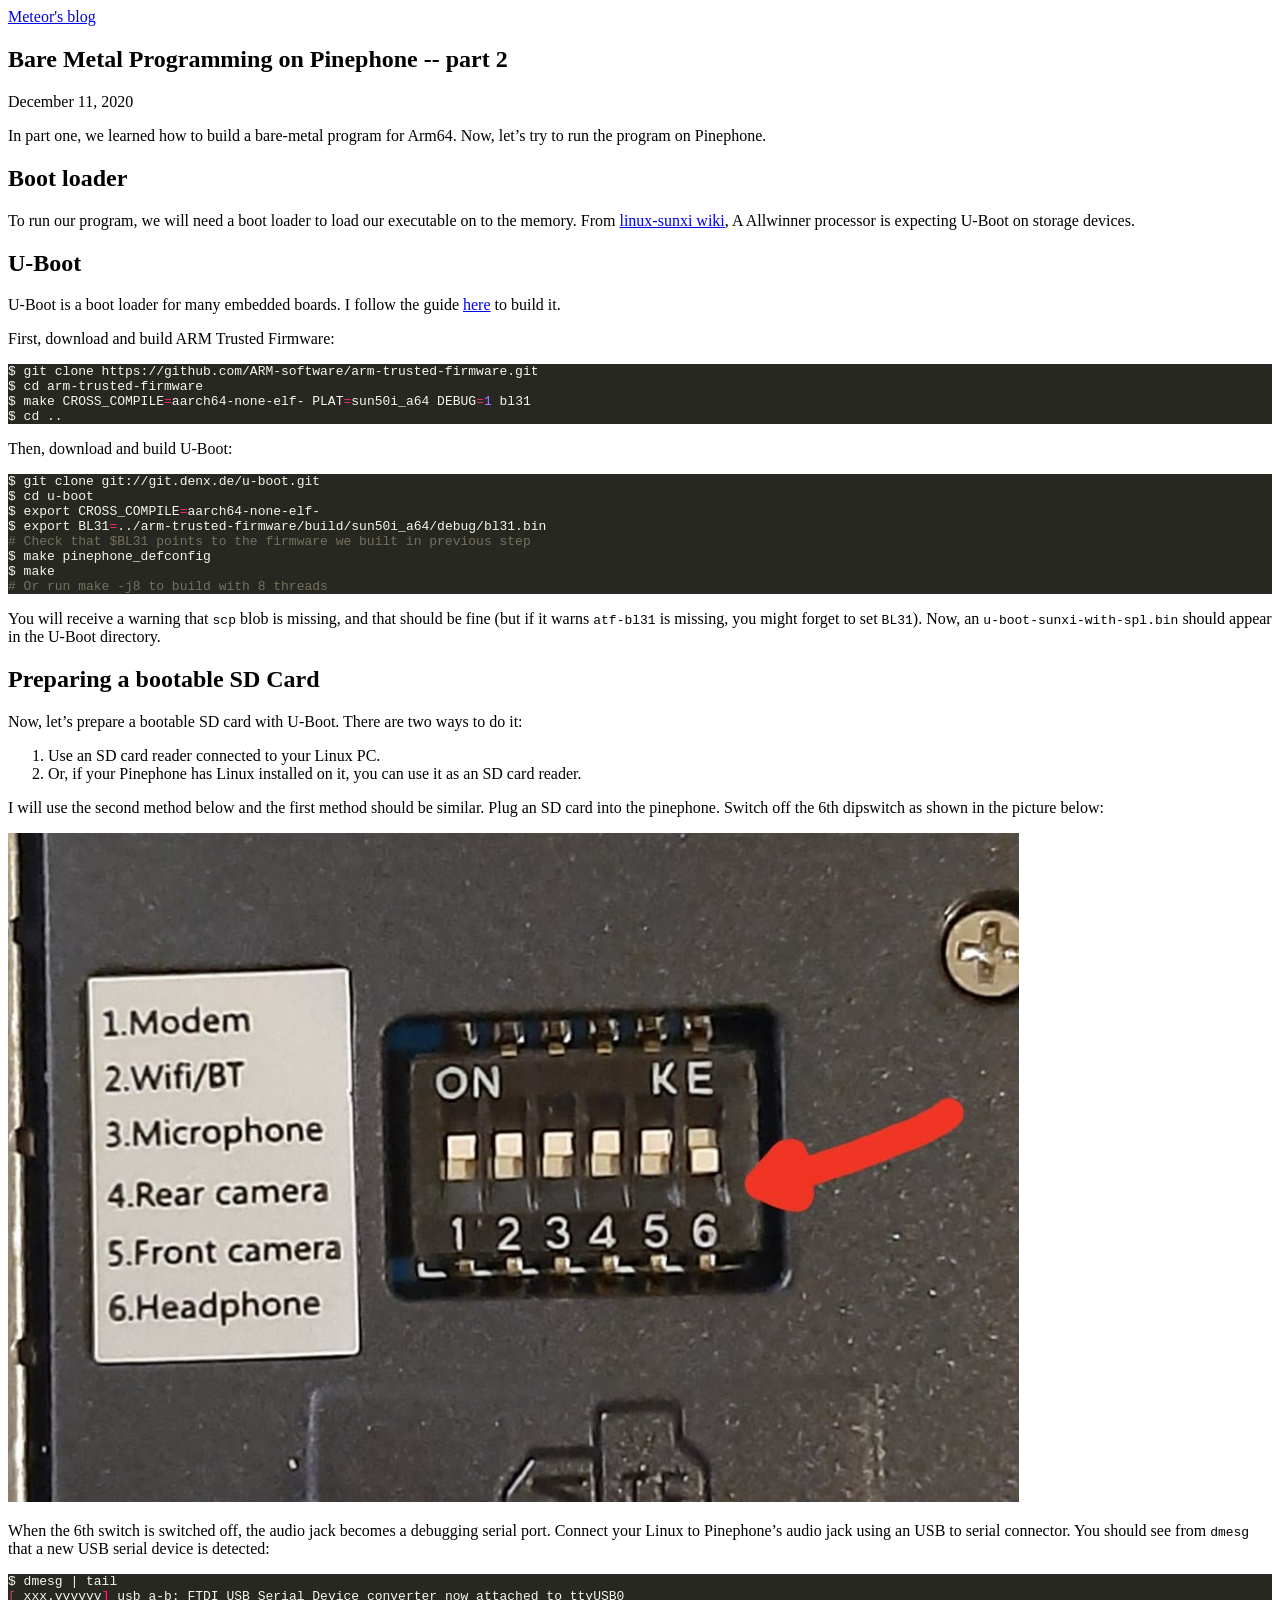
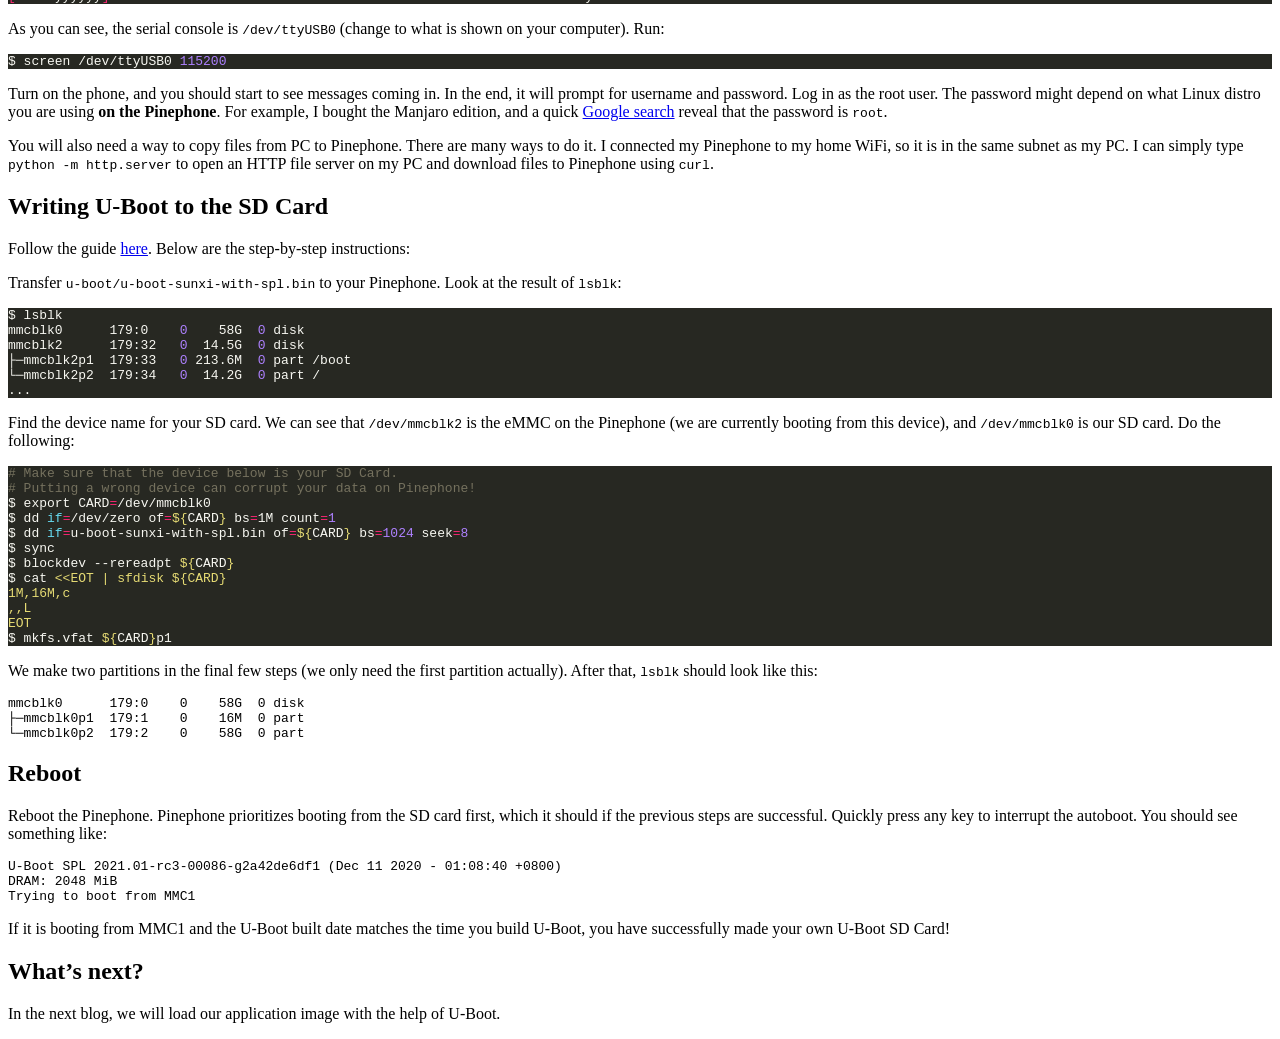
<file: posts/bare-metal-pinephone-2/index.html>
<!DOCTYPE html>
<html lang="en-us">
<title>Bare Metal Programming on Pinephone -- part 2 | Meteor&#39;s blog</title>
<meta charset="utf-8">
<meta name="generator" content="Hugo 0.78.1" />
<meta name="viewport" content="width=device-width, initial-scale=1.0">
<link rel="stylesheet" href="http://blog.meteor.tw/css/index.css">
<link rel="canonical" href="http://blog.meteor.tw/posts/bare-metal-pinephone-2/">
<link rel="alternate" type="application/rss+xml" href="" title="Meteor&#39;s blog">

<header>
  
    <a href="http://blog.meteor.tw/">Meteor&#39;s blog</a>
  
  
</header>

<article>
  <header>
    <h1>Bare Metal Programming on Pinephone -- part 2</h1>
    <time datetime="2020-12-11T00:25:43&#43;08:00">December 11, 2020</time>
  </header>
  <p>In part one, we learned how to build a bare-metal program for Arm64.
Now, let&rsquo;s try to run the program on Pinephone.</p>
<h1 id="boot-loader">Boot loader</h1>
<p>To run our program, we will need a boot loader to load our executable on to the
memory. From <a href="https://linux-sunxi.org/Boot_Process">linux-sunxi wiki</a>,
A Allwinner processor is expecting U-Boot on storage devices.</p>
<h2 id="u-boot">U-Boot</h2>
<p>U-Boot is a boot loader for many embedded boards.  I follow the guide
<a href="https://linux-sunxi.org/U-Boot#Compile_U-Boot">here</a> to build it.</p>
<p>First, download and build ARM Trusted Firmware:</p>
<div class="highlight"><pre style="color:#f8f8f2;background-color:#272822;-moz-tab-size:4;-o-tab-size:4;tab-size:4"><code class="language-bash" data-lang="bash">$ git clone https://github.com/ARM-software/arm-trusted-firmware.git
$ cd arm-trusted-firmware
$ make CROSS_COMPILE<span style="color:#f92672">=</span>aarch64-none-elf- PLAT<span style="color:#f92672">=</span>sun50i_a64 DEBUG<span style="color:#f92672">=</span><span style="color:#ae81ff">1</span> bl31
$ cd ..
</code></pre></div><p>Then, download and build U-Boot:</p>
<div class="highlight"><pre style="color:#f8f8f2;background-color:#272822;-moz-tab-size:4;-o-tab-size:4;tab-size:4"><code class="language-bash" data-lang="bash">$ git clone git://git.denx.de/u-boot.git
$ cd u-boot
$ export CROSS_COMPILE<span style="color:#f92672">=</span>aarch64-none-elf-
$ export BL31<span style="color:#f92672">=</span>../arm-trusted-firmware/build/sun50i_a64/debug/bl31.bin
<span style="color:#75715e"># Check that $BL31 points to the firmware we built in previous step</span>
$ make pinephone_defconfig
$ make
<span style="color:#75715e"># Or run make -j8 to build with 8 threads</span>
</code></pre></div><p>You will receive a warning that <code>scp</code> blob is missing, and that should be fine
(but if it warns <code>atf-bl31</code> is missing, you might forget to set <code>BL31</code>).  Now,
an <code>u-boot-sunxi-with-spl.bin</code> should appear in the U-Boot directory.</p>
<h1 id="preparing-a-bootable-sd-card">Preparing a bootable SD Card</h1>
<p>Now, let&rsquo;s prepare a bootable SD card with U-Boot. There are two ways to do it:</p>
<ol>
<li>Use an SD card reader connected to your Linux PC.</li>
<li>Or, if your Pinephone has Linux installed on it, you can use it as an SD
card reader.</li>
</ol>
<p>I will use the second method below and the first method should be similar.
Plug an SD card into the pinephone. Switch off the 6th dipswitch as shown in
the picture below:</p>
<img src="/bare-metal-pinephone/dipswitch.jpg#center" width="80%" class="center"/>
<p>When the 6th switch is switched off, the audio jack becomes a debugging serial
port. Connect your Linux to Pinephone&rsquo;s audio jack using an USB to serial connector.
You should see from <code>dmesg</code> that a new USB serial device is detected:</p>
<div class="highlight"><pre style="color:#f8f8f2;background-color:#272822;-moz-tab-size:4;-o-tab-size:4;tab-size:4"><code class="language-bash" data-lang="bash">$ dmesg | tail
<span style="color:#f92672">[</span> xxx.yyyyyy<span style="color:#f92672">]</span> usb a-b: FTDI USB Serial Device converter now attached to ttyUSB0
</code></pre></div><p>As you can see, the serial console is <code>/dev/ttyUSB0</code> (change to what is shown
on your computer). Run:</p>
<div class="highlight"><pre style="color:#f8f8f2;background-color:#272822;-moz-tab-size:4;-o-tab-size:4;tab-size:4"><code class="language-bash" data-lang="bash">$ screen /dev/ttyUSB0 <span style="color:#ae81ff">115200</span>
</code></pre></div><p>Turn on the phone, and you should start to see messages coming in. In the end,
it will prompt for username and password. Log in as the root user. The password
might depend on what Linux distro you are using <strong>on the Pinephone</strong>.
For example, I bought the Manjaro edition, and a quick <a href="https://archived.forum.manjaro.org/t/manjaro-arm-alpha4-for-pinephone-and-pinetab/127684">Google
search</a>
reveal that the password is <code>root</code>.</p>
<p>You will also need a way to copy files from PC to Pinephone. There are many
ways to do it.  I connected my Pinephone to my home WiFi, so it is in the same
subnet as my PC. I can simply type <code>python -m http.server</code> to open an HTTP file
server on my PC and download files to Pinephone using <code>curl</code>.</p>
<h2 id="writing-u-boot-to-the-sd-card">Writing U-Boot to the SD Card</h2>
<p>Follow the guide <a href="https://linux-sunxi.org/Bootable_SD_card#Bootloader">here</a>.
Below are the step-by-step instructions:</p>
<p>Transfer <code>u-boot/u-boot-sunxi-with-spl.bin</code> to your Pinephone.
Look at the result of <code>lsblk</code>:</p>
<div class="highlight"><pre style="color:#f8f8f2;background-color:#272822;-moz-tab-size:4;-o-tab-size:4;tab-size:4"><code class="language-bash" data-lang="bash">$ lsblk
mmcblk0      179:0    <span style="color:#ae81ff">0</span>    58G  <span style="color:#ae81ff">0</span> disk 
mmcblk2      179:32   <span style="color:#ae81ff">0</span>  14.5G  <span style="color:#ae81ff">0</span> disk 
├─mmcblk2p1  179:33   <span style="color:#ae81ff">0</span> 213.6M  <span style="color:#ae81ff">0</span> part /boot
└─mmcblk2p2  179:34   <span style="color:#ae81ff">0</span>  14.2G  <span style="color:#ae81ff">0</span> part /
...
</code></pre></div><p>Find the device name for your SD card.
We can see that <code>/dev/mmcblk2</code> is the eMMC on the Pinephone (we are currently
booting from this device), and <code>/dev/mmcblk0</code> is our SD card. Do the following:</p>
<div class="highlight"><pre style="color:#f8f8f2;background-color:#272822;-moz-tab-size:4;-o-tab-size:4;tab-size:4"><code class="language-bash" data-lang="bash"><span style="color:#75715e"># Make sure that the device below is your SD Card.</span>
<span style="color:#75715e"># Putting a wrong device can corrupt your data on Pinephone!</span>
$ export CARD<span style="color:#f92672">=</span>/dev/mmcblk0
$ dd <span style="color:#66d9ef">if</span><span style="color:#f92672">=</span>/dev/zero of<span style="color:#f92672">=</span><span style="color:#e6db74">${</span>CARD<span style="color:#e6db74">}</span> bs<span style="color:#f92672">=</span>1M count<span style="color:#f92672">=</span><span style="color:#ae81ff">1</span>
$ dd <span style="color:#66d9ef">if</span><span style="color:#f92672">=</span>u-boot-sunxi-with-spl.bin of<span style="color:#f92672">=</span><span style="color:#e6db74">${</span>CARD<span style="color:#e6db74">}</span> bs<span style="color:#f92672">=</span><span style="color:#ae81ff">1024</span> seek<span style="color:#f92672">=</span><span style="color:#ae81ff">8</span>
$ sync
$ blockdev --rereadpt <span style="color:#e6db74">${</span>CARD<span style="color:#e6db74">}</span>
$ cat <span style="color:#e6db74">&lt;&lt;EOT | sfdisk ${CARD}
</span><span style="color:#e6db74">1M,16M,c
</span><span style="color:#e6db74">,,L
</span><span style="color:#e6db74">EOT</span>
$ mkfs.vfat <span style="color:#e6db74">${</span>CARD<span style="color:#e6db74">}</span>p1
</code></pre></div><p>We make two partitions in the final few steps (we only need the first partition
actually). After that, <code>lsblk</code> should look like this:</p>
<pre><code>mmcblk0      179:0    0    58G  0 disk 
├─mmcblk0p1  179:1    0    16M  0 part 
└─mmcblk0p2  179:2    0    58G  0 part 
</code></pre><h2 id="reboot">Reboot</h2>
<p>Reboot the Pinephone. Pinephone prioritizes booting from the SD card first,
which it should if the previous steps are successful.  Quickly press any key to
interrupt the autoboot.  You should see something like:</p>
<pre><code>U-Boot SPL 2021.01-rc3-00086-g2a42de6df1 (Dec 11 2020 - 01:08:40 +0800)
DRAM: 2048 MiB
Trying to boot from MMC1
</code></pre><p>If it is booting from MMC1 and the U-Boot built date matches the time you build
U-Boot, you have successfully made your own U-Boot SD Card!</p>
<h1 id="whats-next">What&rsquo;s next?</h1>
<p>In the next blog, we will load our application image with the help of U-Boot.</p>

</article>



</html>
</file>
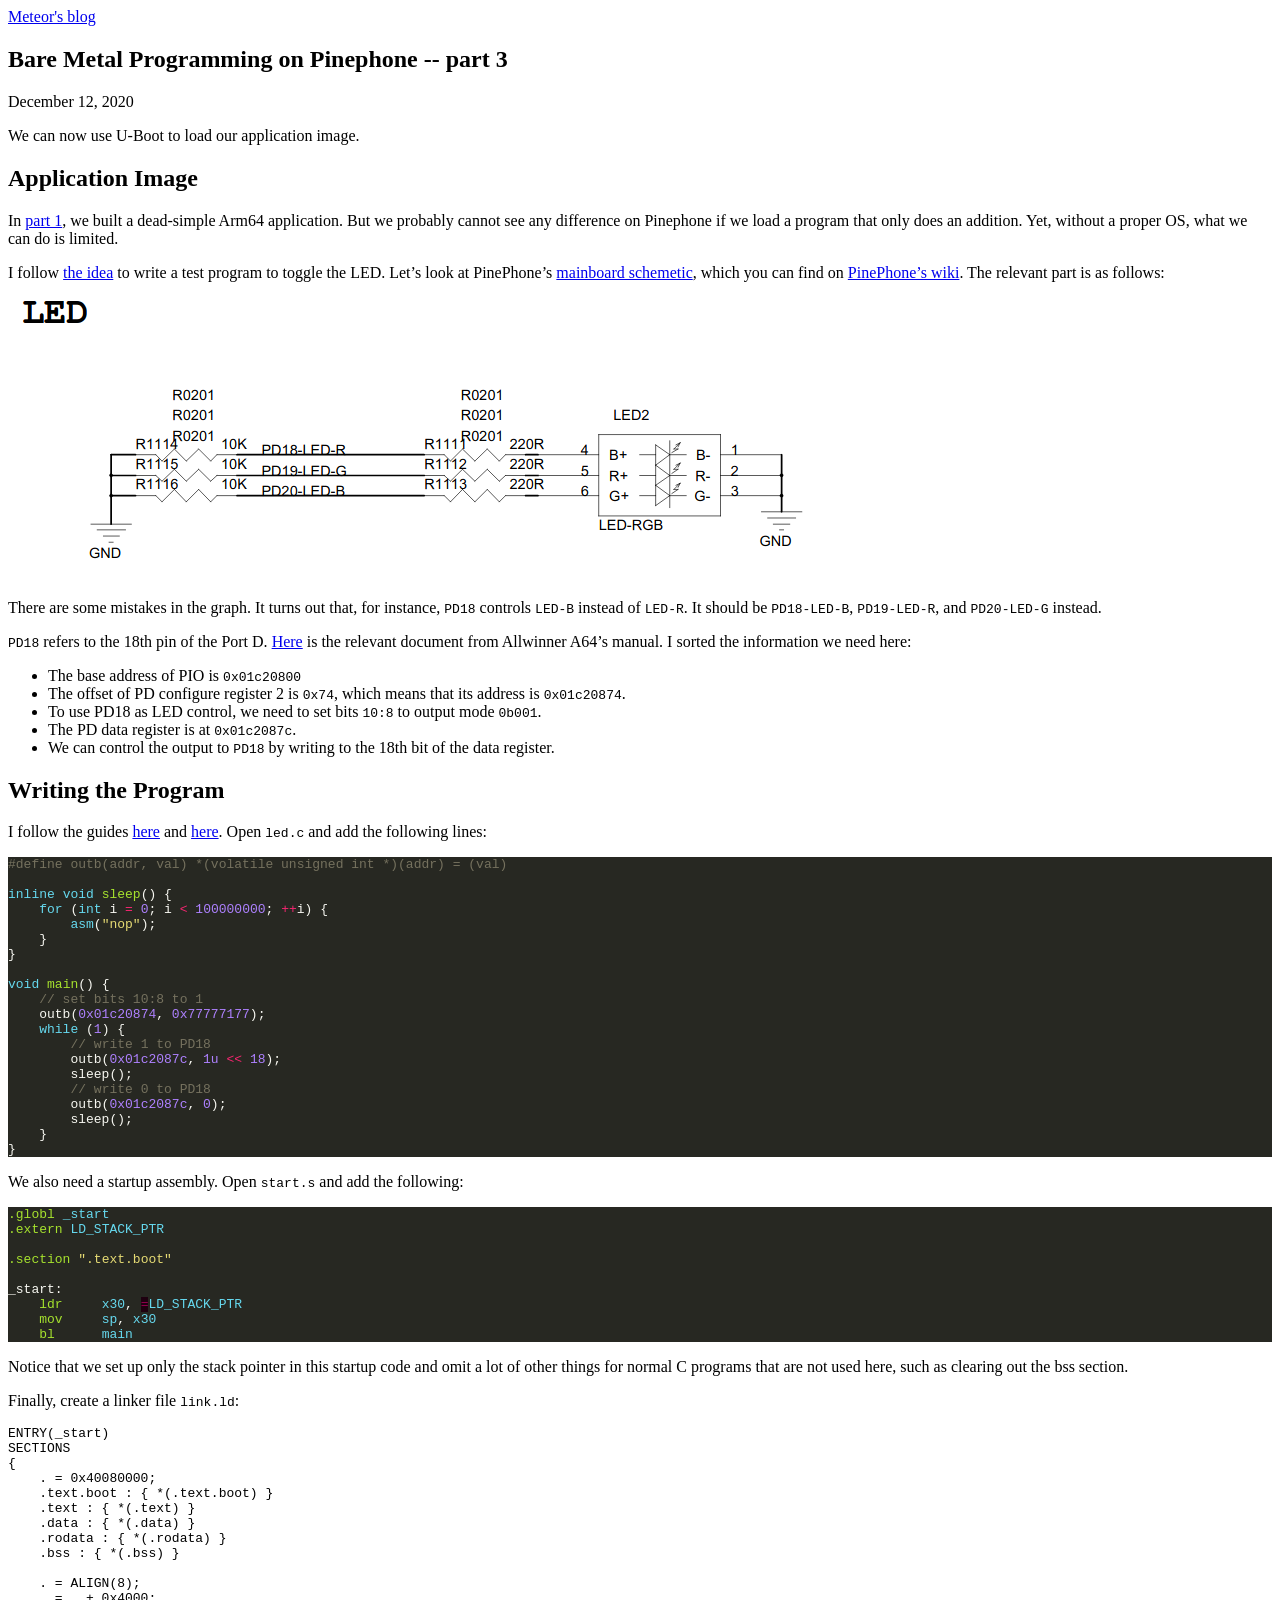
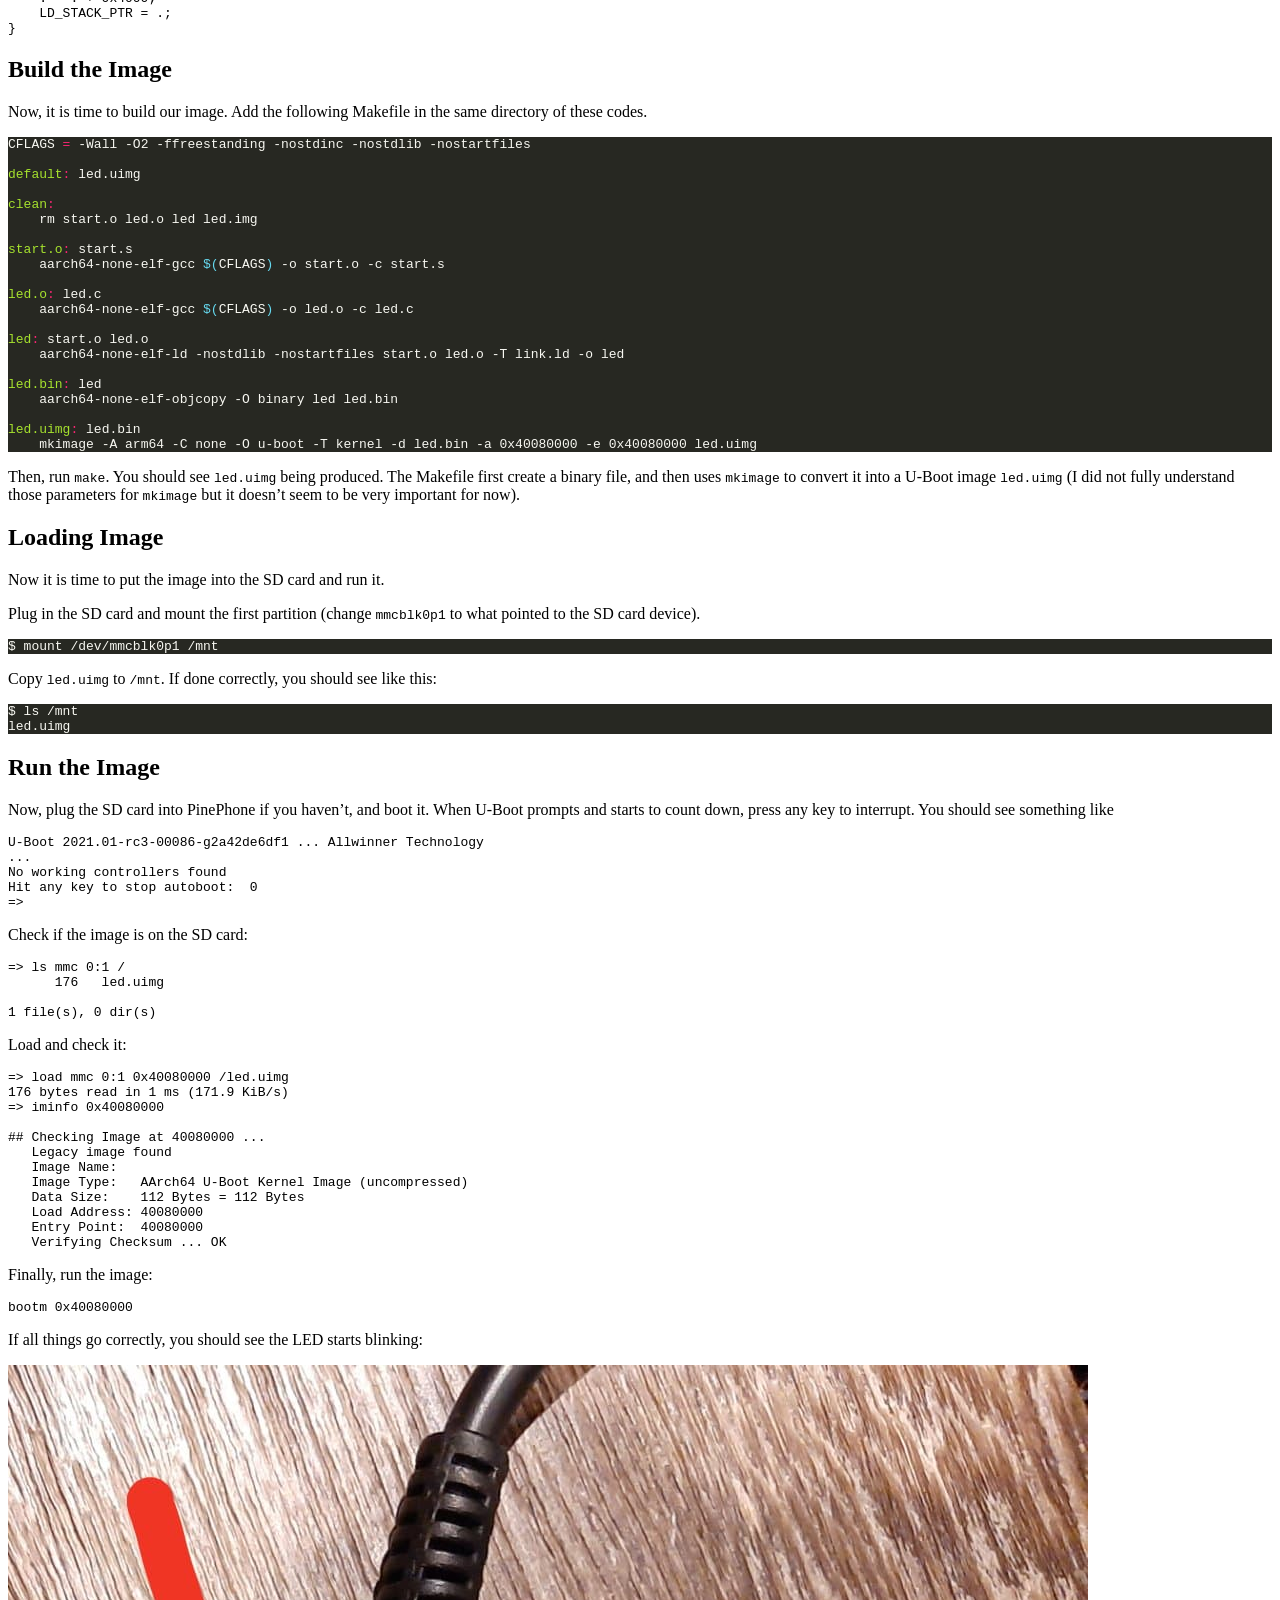
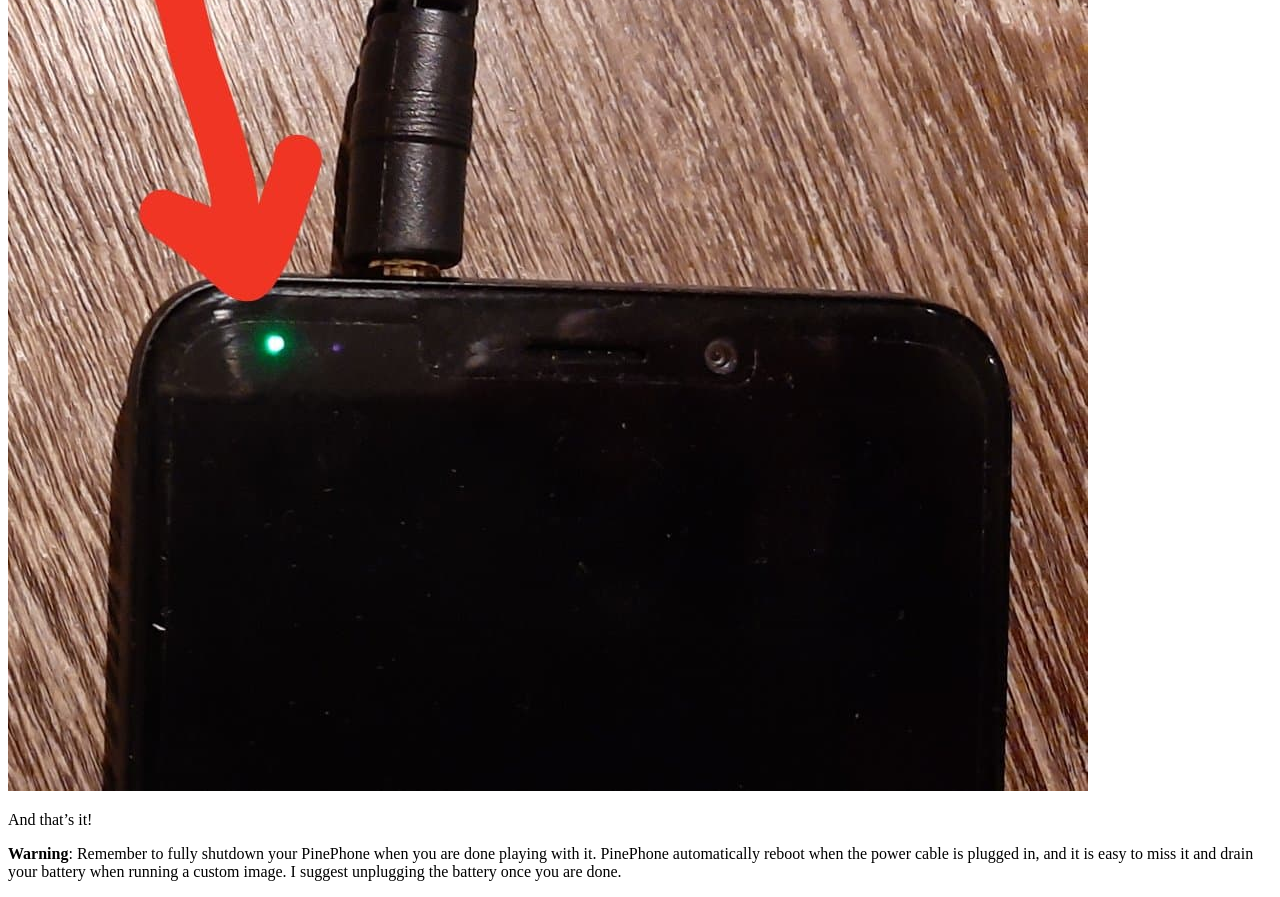
<file: posts/bare-metal-pinephone-3/index.html>
<!DOCTYPE html>
<html lang="en-us">
<title>Bare Metal Programming on Pinephone -- part 3 | Meteor&#39;s blog</title>
<meta charset="utf-8">
<meta name="generator" content="Hugo 0.78.1" />
<meta name="viewport" content="width=device-width, initial-scale=1.0">
<link rel="stylesheet" href="http://blog.meteor.tw/css/index.css">
<link rel="canonical" href="http://blog.meteor.tw/posts/bare-metal-pinephone-3/">
<link rel="alternate" type="application/rss+xml" href="" title="Meteor&#39;s blog">

<header>
  
    <a href="http://blog.meteor.tw/">Meteor&#39;s blog</a>
  
  
</header>

<article>
  <header>
    <h1>Bare Metal Programming on Pinephone -- part 3</h1>
    <time datetime="2020-12-12T00:29:37&#43;08:00">December 12, 2020</time>
  </header>
  <p>We can now use U-Boot to load our application image.</p>
<h1 id="application-image">Application Image</h1>
<p>In <a href="/posts/bare-metal-pinephone-1">part 1</a>, we built a dead-simple Arm64
application.  But we probably cannot see any difference on Pinephone if we load
a program that only does an addition. Yet, without a proper OS, what we can do
is limited.</p>
<p>I follow <a href="https://redfennec.dev/posts/hpp-exploration-1/">the idea</a> to
write a test program to toggle the LED. Let&rsquo;s look at PinePhone&rsquo;s <a href="https://files.pine64.org/doc/PinePhone/PinePhone%20v1.2b%20Released%20Schematic.pdf">mainboard
schemetic</a>,
which you can find on <a href="https://wiki.pine64.org/index.php/PinePhone">PinePhone&rsquo;s wiki</a>.
The relevant part is as follows:
<img src="/bare-metal-pinephone/LED.png" alt="LED spec"></p>
<p>There are some mistakes in the graph. It turns out that, for instance, <code>PD18</code>
controls <code>LED-B</code> instead of <code>LED-R</code>.  It should be <code>PD18-LED-B</code>,
<code>PD19-LED-R</code>, and <code>PD20-LED-G</code> instead.</p>
<p><code>PD18</code> refers to the 18th pin of the Port D.
<a href="https://files.pine64.org/doc/datasheet/pine64/Allwinner_A64_User_Manual_V1.0.pdf#page=376">Here</a>
is the relevant document from Allwinner A64&rsquo;s manual.  I sorted the information
we need here:</p>
<ul>
<li>The base address of PIO is <code>0x01c20800</code></li>
<li>The offset of PD configure register 2 is <code>0x74</code>, which means that its address is <code>0x01c20874</code>.</li>
<li>To use PD18 as LED control, we need to set bits <code>10:8</code> to output mode <code>0b001</code>.</li>
<li>The PD data register is at <code>0x01c2087c</code>.</li>
<li>We can control the output to <code>PD18</code> by writing to the 18th bit of the data register.</li>
</ul>
<h2 id="writing-the-program">Writing the Program</h2>
<p>I follow the guides <a href="https://lowenware.com/blog/osdev/aarch64-bare-metal-program-in-rust/">here</a>
and <a href="https://github.com/bztsrc/raspi3-tutorial">here</a>.
Open <code>led.c</code> and add the following lines:</p>
<div class="highlight"><pre style="color:#f8f8f2;background-color:#272822;-moz-tab-size:4;-o-tab-size:4;tab-size:4"><code class="language-c" data-lang="c"><span style="color:#75715e">#define outb(addr, val) *(volatile unsigned int *)(addr) = (val)
</span><span style="color:#75715e"></span>
<span style="color:#66d9ef">inline</span> <span style="color:#66d9ef">void</span> <span style="color:#a6e22e">sleep</span>() {
    <span style="color:#66d9ef">for</span> (<span style="color:#66d9ef">int</span> i <span style="color:#f92672">=</span> <span style="color:#ae81ff">0</span>; i <span style="color:#f92672">&lt;</span> <span style="color:#ae81ff">100000000</span>; <span style="color:#f92672">++</span>i) {
        <span style="color:#66d9ef">asm</span>(<span style="color:#e6db74">&#34;nop&#34;</span>);
    }
}

<span style="color:#66d9ef">void</span> <span style="color:#a6e22e">main</span>() {
    <span style="color:#75715e">// set bits 10:8 to 1
</span><span style="color:#75715e"></span>    outb(<span style="color:#ae81ff">0x01c20874</span>, <span style="color:#ae81ff">0x77777177</span>);
    <span style="color:#66d9ef">while</span> (<span style="color:#ae81ff">1</span>) {
        <span style="color:#75715e">// write 1 to PD18
</span><span style="color:#75715e"></span>        outb(<span style="color:#ae81ff">0x01c2087c</span>, <span style="color:#ae81ff">1u</span> <span style="color:#f92672">&lt;&lt;</span> <span style="color:#ae81ff">18</span>);
        sleep();
        <span style="color:#75715e">// write 0 to PD18
</span><span style="color:#75715e"></span>        outb(<span style="color:#ae81ff">0x01c2087c</span>, <span style="color:#ae81ff">0</span>);
        sleep();
    }
}
</code></pre></div><p>We also need a startup assembly. Open <code>start.s</code> and add the following:</p>
<div class="highlight"><pre style="color:#f8f8f2;background-color:#272822;-moz-tab-size:4;-o-tab-size:4;tab-size:4"><code class="language-asm" data-lang="asm"><span style="color:#a6e22e">.globl</span> <span style="color:#66d9ef">_start</span>
<span style="color:#a6e22e">.extern</span> <span style="color:#66d9ef">LD_STACK_PTR</span>

<span style="color:#a6e22e">.section</span> <span style="color:#e6db74">&#34;.text.boot&#34;</span>

_start:
    <span style="color:#a6e22e">ldr</span>     <span style="color:#66d9ef">x30</span>, <span style="color:#960050;background-color:#1e0010">=</span><span style="color:#66d9ef">LD_STACK_PTR</span>
    <span style="color:#a6e22e">mov</span>     <span style="color:#66d9ef">sp</span>, <span style="color:#66d9ef">x30</span>
    <span style="color:#a6e22e">bl</span>      <span style="color:#66d9ef">main</span>
</code></pre></div><p>Notice that we set up only the stack pointer in this startup code and omit a
lot of other things for normal C programs that are not used here, such as
clearing out the bss section.</p>
<p>Finally, create a linker file <code>link.ld</code>:</p>
<pre><code>ENTRY(_start)
SECTIONS
{
    . = 0x40080000;
    .text.boot : { *(.text.boot) }
    .text : { *(.text) }
    .data : { *(.data) }
    .rodata : { *(.rodata) }
    .bss : { *(.bss) }

    . = ALIGN(8);
    . = . + 0x4000;
    LD_STACK_PTR = .;
}
</code></pre><h2 id="build-the-image">Build the Image</h2>
<p>Now, it is time to build our image. Add the following Makefile in the same
directory of these codes.</p>
<div class="highlight"><pre style="color:#f8f8f2;background-color:#272822;-moz-tab-size:4;-o-tab-size:4;tab-size:4"><code class="language-makefile" data-lang="makefile">CFLAGS <span style="color:#f92672">=</span> -Wall -O2 -ffreestanding -nostdinc -nostdlib -nostartfiles

<span style="color:#a6e22e">default</span><span style="color:#f92672">:</span> led.uimg

<span style="color:#a6e22e">clean</span><span style="color:#f92672">:</span>
	rm start.o led.o led led.img

<span style="color:#a6e22e">start.o</span><span style="color:#f92672">:</span> start.s
	aarch64-none-elf-gcc <span style="color:#66d9ef">$(</span>CFLAGS<span style="color:#66d9ef">)</span> -o start.o -c start.s

<span style="color:#a6e22e">led.o</span><span style="color:#f92672">:</span> led.c
	aarch64-none-elf-gcc <span style="color:#66d9ef">$(</span>CFLAGS<span style="color:#66d9ef">)</span> -o led.o -c led.c

<span style="color:#a6e22e">led</span><span style="color:#f92672">:</span> start.o led.o
	aarch64-none-elf-ld -nostdlib -nostartfiles start.o led.o -T link.ld -o led

<span style="color:#a6e22e">led.bin</span><span style="color:#f92672">:</span> led
	aarch64-none-elf-objcopy -O binary led led.bin

<span style="color:#a6e22e">led.uimg</span><span style="color:#f92672">:</span> led.bin
	mkimage -A arm64 -C none -O u-boot -T kernel -d led.bin -a 0x40080000 -e 0x40080000 led.uimg
</code></pre></div><p>Then, run <code>make</code>. You should see <code>led.uimg</code> being produced.  The Makefile first
create a binary file, and then uses <code>mkimage</code> to convert it into a U-Boot image
<code>led.uimg</code> (I did not fully understand those parameters for <code>mkimage</code> but it
doesn&rsquo;t seem to be very important for now).</p>
<h1 id="loading-image">Loading Image</h1>
<p>Now it is time to put the image into the SD card and run it.</p>
<!--Same as in [part 2](/posts/bare-metal-pinephone-2/), -->
<p>Plug in the SD card and mount the first partition (change <code>mmcblk0p1</code> to what
pointed to the SD card device).</p>
<div class="highlight"><pre style="color:#f8f8f2;background-color:#272822;-moz-tab-size:4;-o-tab-size:4;tab-size:4"><code class="language-bash" data-lang="bash">$ mount /dev/mmcblk0p1 /mnt
</code></pre></div><p>Copy <code>led.uimg</code> to <code>/mnt</code>. If done correctly, you should see like this:</p>
<div class="highlight"><pre style="color:#f8f8f2;background-color:#272822;-moz-tab-size:4;-o-tab-size:4;tab-size:4"><code class="language-bash" data-lang="bash">$ ls /mnt
led.uimg
</code></pre></div><h1 id="run-the-image">Run the Image</h1>
<p>Now, plug the SD card into PinePhone if you haven&rsquo;t, and boot it.
When U-Boot prompts and starts to count down, press any key to interrupt.
You should see something like</p>
<pre><code>U-Boot 2021.01-rc3-00086-g2a42de6df1 ... Allwinner Technology
...
No working controllers found
Hit any key to stop autoboot:  0 
=&gt;
</code></pre><p>Check if the image is on the SD card:</p>
<pre><code>=&gt; ls mmc 0:1 /   
      176   led.uimg

1 file(s), 0 dir(s)
</code></pre><p>Load and check it:</p>
<pre><code>=&gt; load mmc 0:1 0x40080000 /led.uimg
176 bytes read in 1 ms (171.9 KiB/s)
=&gt; iminfo 0x40080000

## Checking Image at 40080000 ...
   Legacy image found
   Image Name:   
   Image Type:   AArch64 U-Boot Kernel Image (uncompressed)
   Data Size:    112 Bytes = 112 Bytes
   Load Address: 40080000
   Entry Point:  40080000
   Verifying Checksum ... OK
</code></pre><p>Finally, run the image:</p>
<pre><code>bootm 0x40080000
</code></pre><p>If all things go correctly, you should see the LED starts blinking:</p>
<p><img src="/bare-metal-pinephone/blink.jpg" alt="LED Blinking"></p>
<p>And that&rsquo;s it!</p>
<p><strong>Warning</strong>: Remember to fully shutdown your PinePhone when you are done
playing with it. PinePhone automatically reboot when the power cable is plugged
in, and it is easy to miss it and drain your battery when running a custom
image. I suggest unplugging the battery once you are done.</p>

</article>



</html>
</file>
